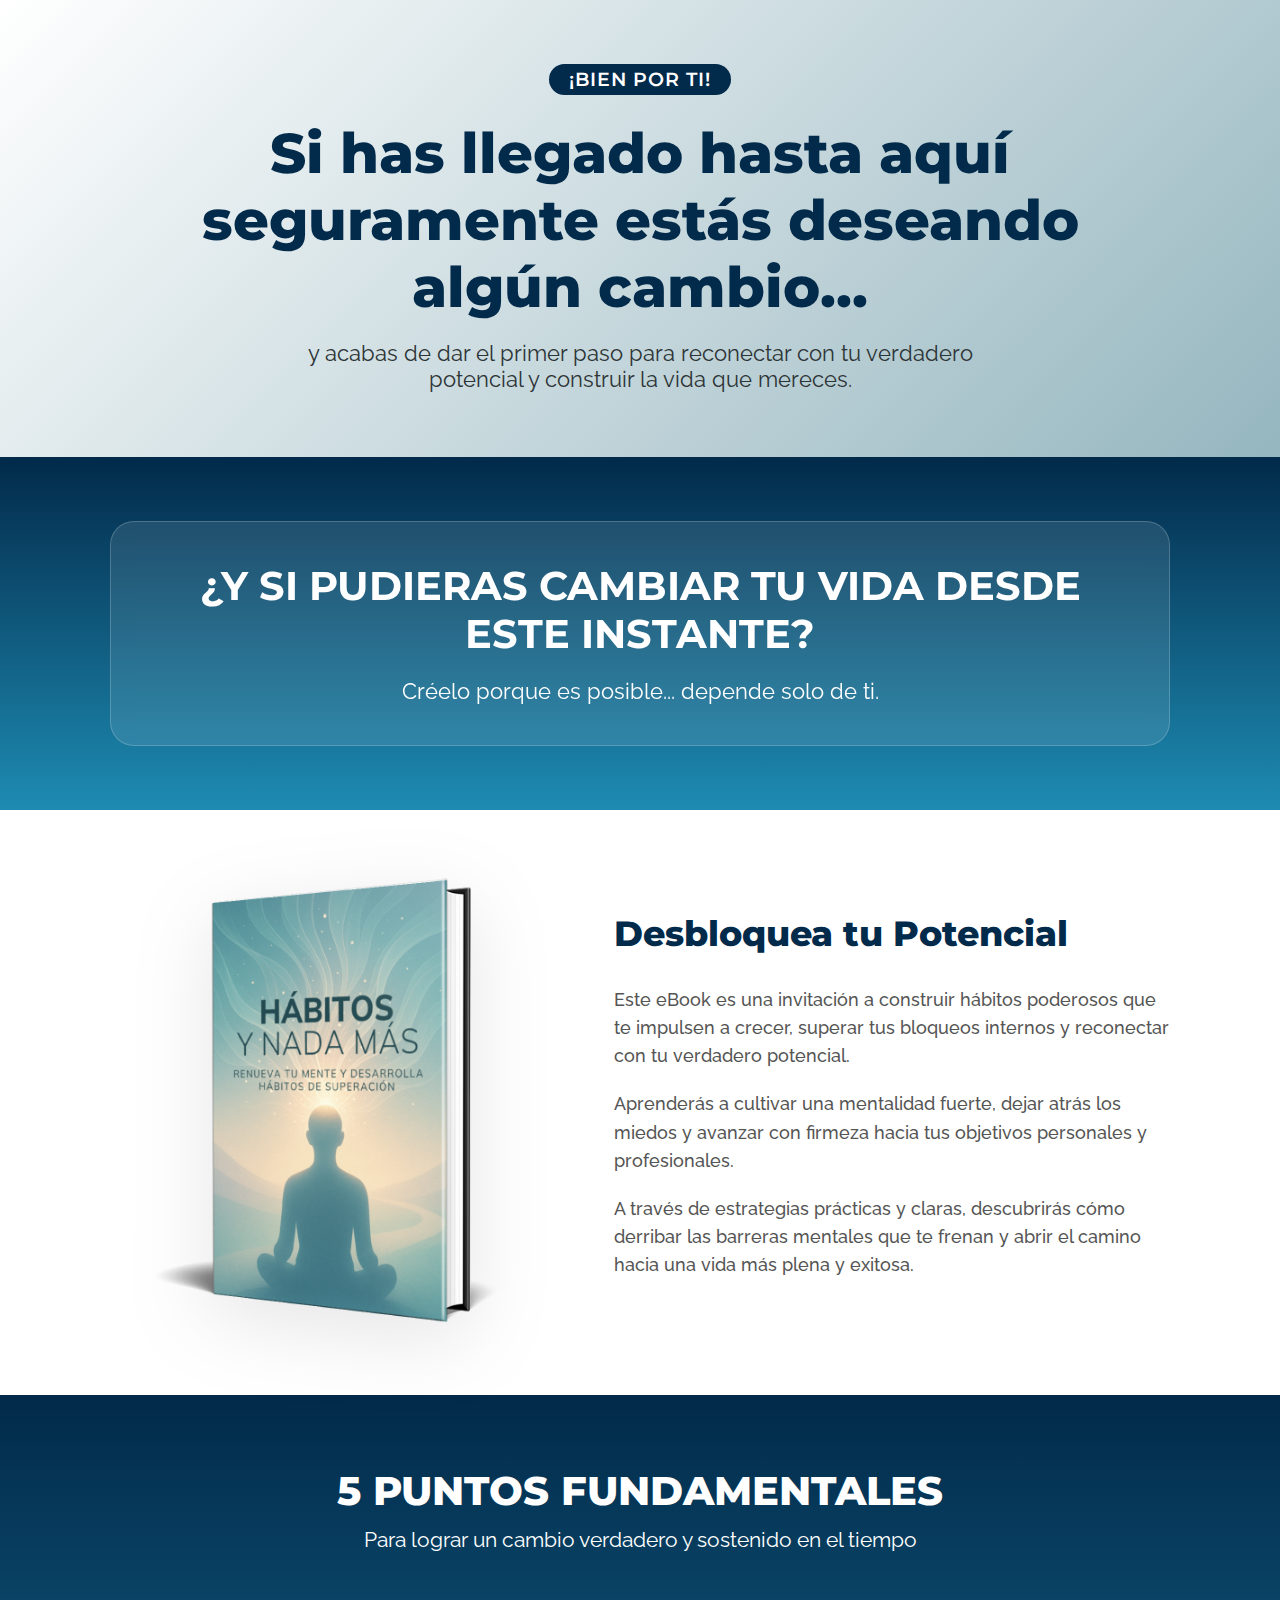
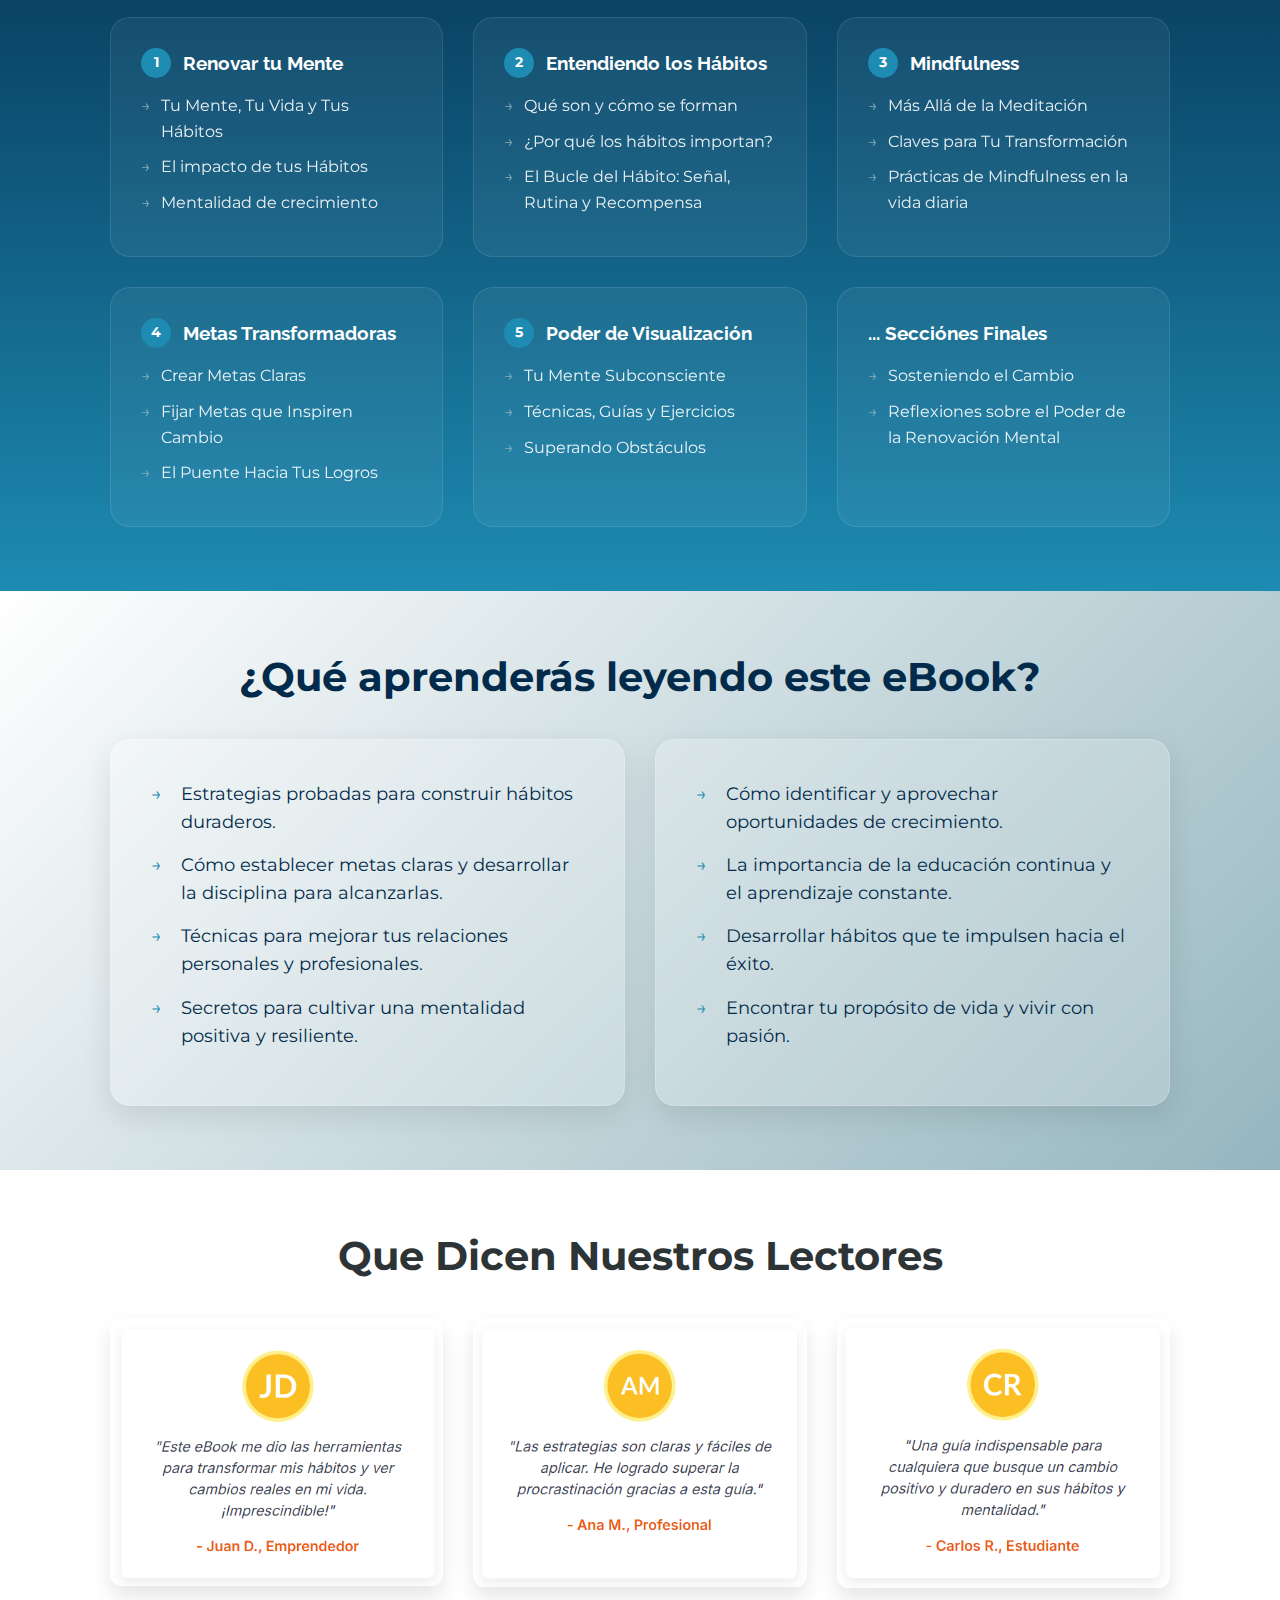
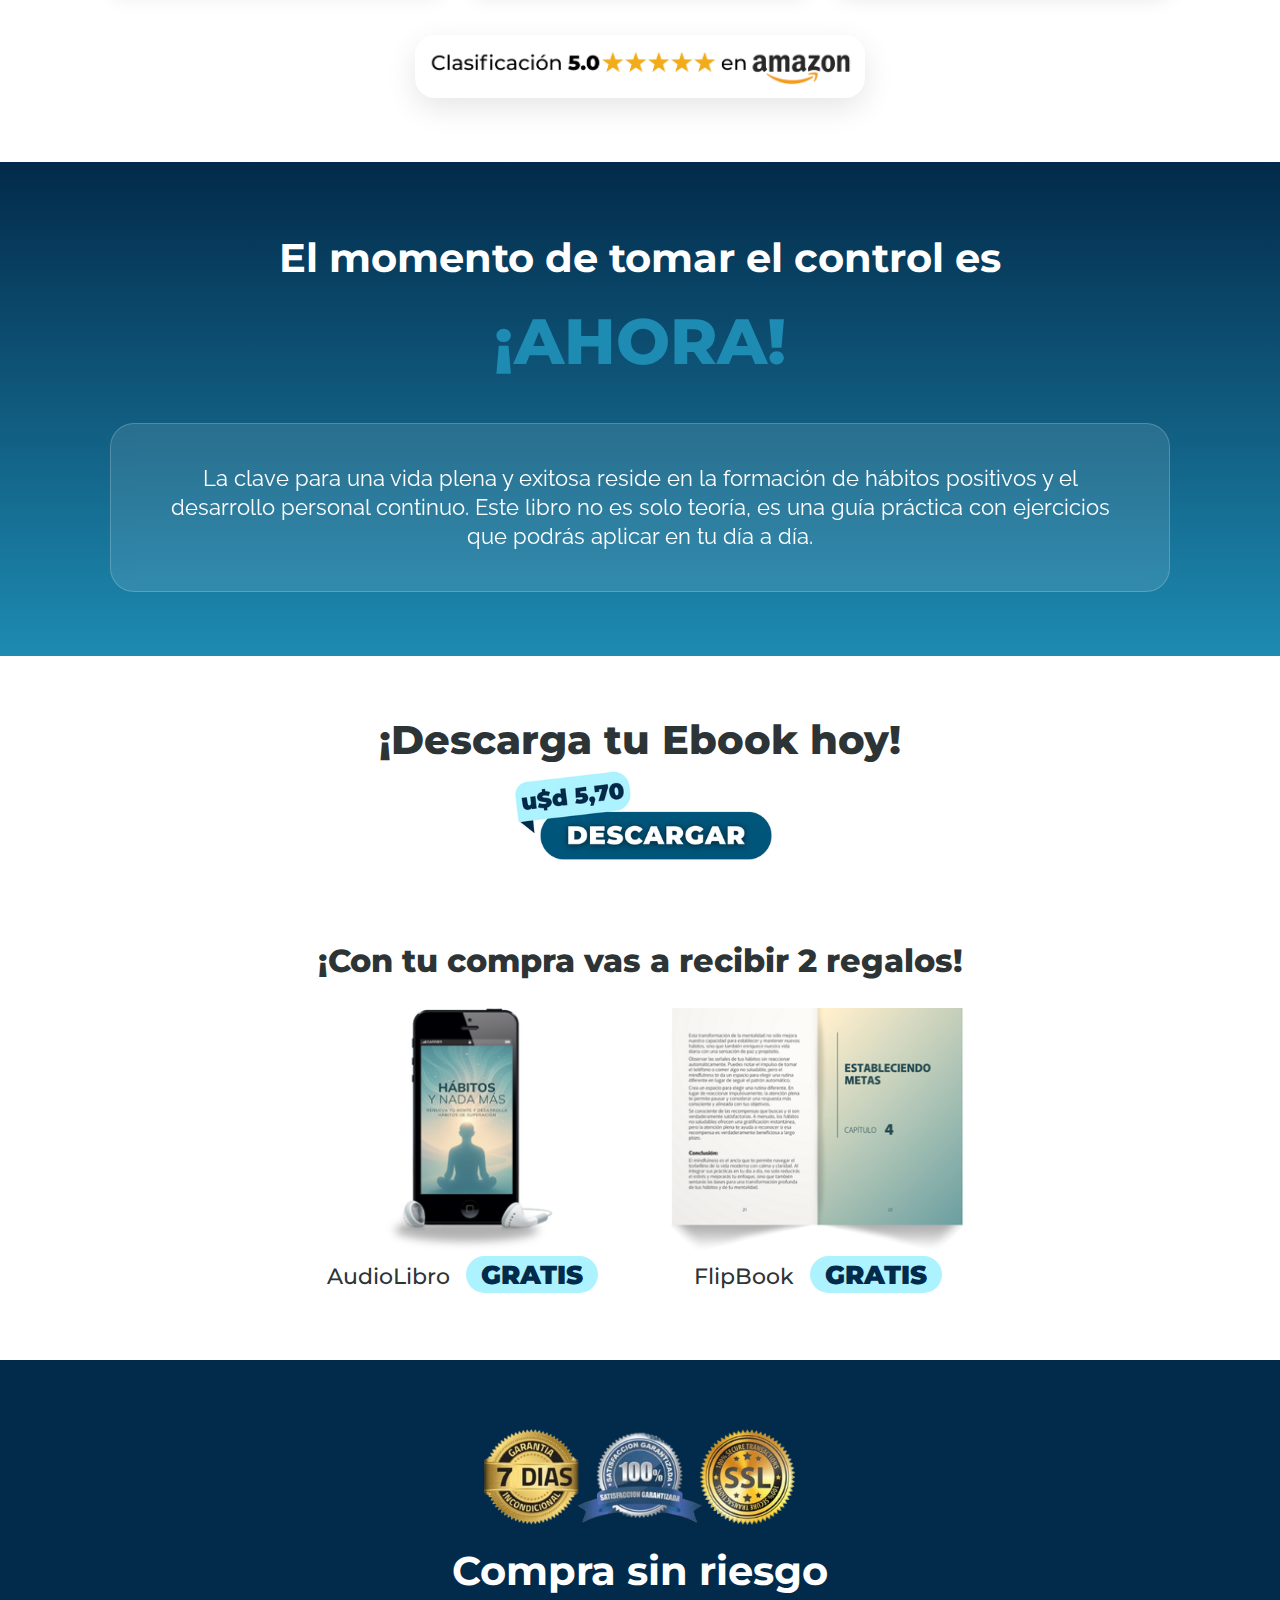
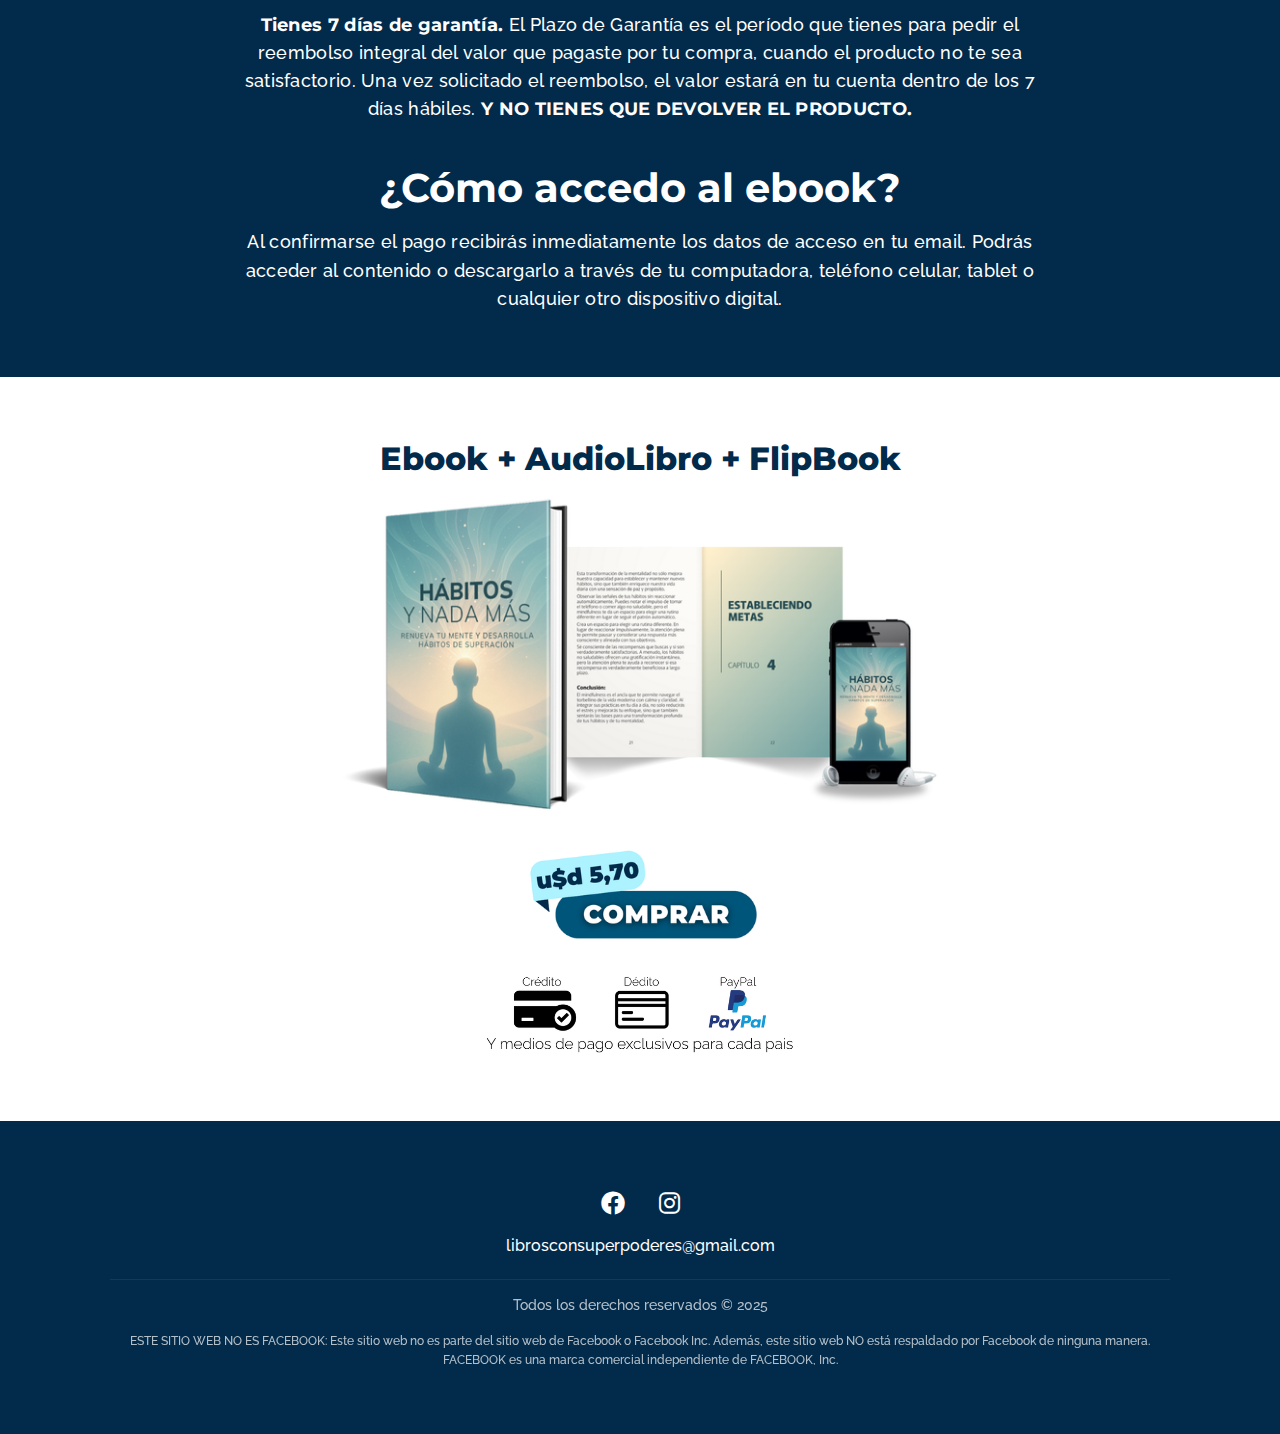
<file: index.html>
<!DOCTYPE html>
<html lang="es">
<head>
<meta charset="UTF-8">
<script>
(function () {
  // 1. Funciones de utilidad internas
  function hab_uuidv4() {
    return 'xxxxxxxx-xxxx-4xxx-yxxx-xxxxxxxxxxxx'.replace(/[xy]/g, function(c) {
      var r = Math.random() * 16 | 0;
      var v = c === 'x' ? r : (r & 0x3 | 0x8);
      return v.toString(16);
    });
  }

  function hab_getCookie(name) {
    var match = document.cookie.match(new RegExp('(^| )' + name + '=([^;]+)'));
    return match ? match[2] : null;
  }

  try {
    // 2. Gestión de la Identidad (external_id)
    var externalId = hab_getCookie('hab_external_id');
    var baseDomain = window.location.hostname.replace(/^www\./, '');

    if (!externalId) {
      externalId = hab_uuidv4();
      document.cookie = 
        'hab_external_id=' + externalId + 
        '; expires=' + new Date(Date.now() + 31536000000).toUTCString() + 
        '; path=/' + 
        '; domain=.' + baseDomain + 
        '; SameSite=Lax';
      console.log('hab_external_id creada: ' + externalId);
    } else {
      console.log('hab_external_id recuperada: ' + externalId);
    }

    // 3. Carga del SDK de Facebook (Siempre se ejecuta)
    !function(f,b,e,v,n,t,s){
      if(f.fbq) return;
      n=f.fbq=function(){
        n.callMethod ? n.callMethod.apply(n,arguments) : n.queue.push(arguments)
      };
      if(!f._fbq) f._fbq=n;
      n.push=n; n.loaded=!0; n.version='2.0';
      n.queue=[];
      t=b.createElement(e); t.async=!0; t.src=v;
      s=b.getElementsByTagName(e)[0];
      s.parentNode.insertBefore(t,s);
    }(window, document, 'script', 'https://connect.facebook.net/en_US/fbevents.js');

    // 4. Inicialización del Píxel
    fbq('set', 'autoConfig', 'false', '1335425548022858');
    fbq('init', '1335425548022858', {
      'external_id': hab_getCookie('hab_external_id')
    });

  } catch (e) {
    console.warn('Error en la inicialización del Píxel/Identity', e);
  }
})();
</script>

<script>
    (function (w, d, s, l, i) {
        w[l] = w[l] || [];
        w[l].push({
            'gtm.start': new Date().getTime(),
            event: 'gtm.js'
        });
        var f = d.getElementsByTagName(s)[0],
            j = d.createElement(s),
            dl = l !== 'dataLayer' ? '&l=' + l : '';
        j.async = true;
        j.src = 'https://www.googletagmanager.com/gtm.js?id=' + i + dl;
        f.parentNode.insertBefore(j, f);
    })(window, document, 'script', 'dataLayer', 'GTM-PV66KGQL');
</script>

    <meta name="viewport" content="width=device-width, initial-scale=1.0">
    <title>Hábitos y Nada Más | Transforma tu Vida</title>
    <meta name="description" content="Descubre el poder de los hábitos y transforma tu vida con nuestro eBook exclusivo.">
    <link rel="preconnect" href="https://fonts.googleapis.com">
    <link rel="preconnect" href="https://fonts.gstatic.com" crossorigin>
    <link href="https://fonts.googleapis.com/css2?family=Raleway:wght@400;500;600;700;800&amp;family=Montserrat:wght@500;600;700;800&amp;display=swap" rel="stylesheet">
    <link rel="stylesheet" href="css/style.css">
    <link rel="stylesheet" href="https://cdnjs.cloudflare.com/ajax/libs/font-awesome/6.0.0/css/all.min.css">
</head>
<body>
    <!-- Hero Section -->
    <header>
        <div class="container">
            <span class="hero-tag">¡Bien por ti!</span>
            <h1 class="hero-title">Si has llegado hasta aquí seguramente estás deseando algún cambio...</h1>
            <h4 class="hero-subtitle">y acabas de dar el primer paso para reconectar con tu verdadero potencial y construir la vida que mereces.</h4>
        </div>
    </header>

    <!-- Question Section -->
    <section class="section-question">
        <div class="container">
            <div class="glass-card">
                <h2>¿Y SI PUDIERAS CAMBIAR TU VIDA DESDE ESTE INSTANTE?</h2>
                <h4>Créelo porque es posible... depende solo de ti.</h4>
            </div>
        </div>
    </section>

    <!-- Feature Section -->
    <section class="section-features">
        <div class="container">
            <div class="feature-grid">
                <div class="feature-image">
                    <img src="img/mockup.png" alt="Hábitos y Nada Más eBook">
                </div>
                <div class="feature-content">
                    <h1>Desbloquea tu Potencial</h1>
                    <p>Este eBook es una invitación a construir hábitos poderosos que te impulsen a crecer, superar tus bloqueos internos y reconectar con tu verdadero potencial.</p>
                    <p>Aprenderás a cultivar una mentalidad fuerte, dejar atrás los miedos y avanzar con firmeza hacia tus objetivos personales y profesionales.</p>
                    <p>A través de estrategias prácticas y claras, descubrirás cómo derribar las barreras mentales que te frenan y abrir el camino hacia una vida más plena y exitosa.</p>
                </div>
            </div>
        </div>
    </section>

    <!-- Points Section -->
    <section class="section-points">
        <div class="container">
            <div class="points-header">
                <h1>5 PUNTOS FUNDAMENTALES</h1>
                <h4>Para lograr un cambio verdadero y sostenido en el tiempo</h4>
            </div>
            <div class="points-grid">
                <div class="point-card">
                    <h3><span>1</span> Renovar tu Mente</h3>
                    <ul>
                        <li>Tu Mente, Tu Vida y Tus Hábitos</li>
                        <li>El impacto de tus Hábitos</li>
                        <li>Mentalidad de crecimiento</li>
                    </ul>
                </div>
                <div class="point-card">
                    <h3><span>2</span> Entendiendo los Hábitos</h3>
                    <ul>
                        <li>Qué son y cómo se forman</li>
                        <li>¿Por qué los hábitos importan?</li>
                        <li>El Bucle del Hábito: Señal, Rutina y Recompensa</li>
                    </ul>
                </div>
                <div class="point-card">
                    <h3><span>3</span> Mindfulness</h3>
                    <ul>
                        <li>Más Allá de la Meditación</li>
                        <li>Claves para Tu Transformación</li>
                        <li>Prácticas de Mindfulness en la vida diaria</li>
                    </ul>
                </div>
                <div class="point-card">
                    <h3><span>4</span> Metas Transformadoras</h3>
                    <ul>
                        <li>Crear Metas Claras</li>
                        <li>Fijar Metas que Inspiren Cambio</li>
                        <li>El Puente Hacia Tus Logros</li>
                    </ul>
                </div>
                <div class="point-card">
                    <h3><span>5</span> Poder de Visualización</h3>
                    <ul>
                        <li>Tu Mente Subconsciente</li>
                        <li>Técnicas, Guías y Ejercicios</li>
                        <li>Superando Obstáculos</li>
                    </ul>
                </div>
                <div class="point-card" id="card_finales">
                    <h3>... Secciónes Finales</h3>
                    <ul>
                        <li>Sosteniendo el Cambio</li>
                        <li>Reflexiones sobre el Poder de la Renovación Mental</li>
                    </ul>
                </div>
            </div>
        </div>
    </section>

    <!-- Learning Section -->
    <section class="section-learning">
        <div class="container">
	        <div class="learning-header">
                <h2>¿Qué aprenderás leyendo este eBook?</h2>
            </div>
            <div class="learning-grid">
                <div class="learning-box">
                    <ul>
                        <li>Estrategias probadas para construir hábitos duraderos.</li>
                        <li>Cómo establecer metas claras y desarrollar la disciplina para alcanzarlas.</li>
                        <li>Técnicas para mejorar tus relaciones personales y profesionales.</li>
                        <li>Secretos para cultivar una mentalidad positiva y resiliente.</li>
                    </ul>
                </div>
                <div class="learning-box">
                    <ul>
                        <li>Cómo identificar y aprovechar oportunidades de crecimiento.</li>
                        <li>La importancia de la educación continua y el aprendizaje constante.</li>
                        <li>Desarrollar hábitos que te impulsen hacia el éxito.</li>
                        <li>Encontrar tu propósito de vida y vivir con pasión.</li>
                    </ul>
                </div>
            </div>
        </div>
    </section>

    <!-- Testimonials -->
    <section class="section-testimonials">
        <div class="container">
            <div class="testimonials-header">
                <h2>Que Dicen Nuestros Lectores</h2>
            </div>
            <div class="testimonial-grid">
                <div class="testimonial-card"><img src="img/test1.png" alt="Testimonio 1"></div>
                <div class="testimonial-card"><img src="img/test2.png" alt="Testimonio 2"></div>
                <div class="testimonial-card"><img src="img/test3.png" alt="Testimonio 3"></div>
            </div>
 	    <div class="testimonial-footer-image">
                <img src="img/amazon.png" alt="Calificación Amazon">
            </div>
        </div>
    </section>

    <!-- CTA Section -->
    <section class="section-cta">
        <div class="container">
            <h2 class="cta-tag">El momento de tomar el control es</h2>
            <h1 class="cta-main">¡AHORA!</h1>
            <div class="glass-card" style="text-align: center;">
                <h4 style="line-height: 1.3;">La clave para una vida plena y exitosa reside en la formación de hábitos positivos y el desarrollo personal continuo. Este libro no es solo teoría, es una guía práctica con ejercicios que podrás aplicar en tu día a día.</h4>
            </div>
        </div>
    </section>

<!-- Pay Section -->
    <section class="section-pay">
        <div class="container" style="padding-bottom: 4rem;">
            <div class="pay-header">
                <h1>¡Descarga tu Ebook hoy!</h1>
            </div>
            <a href="https://pay.hotmart.com/Q101083895D?checkoutMode=10" target="_blank" class="cta-button">
                <img id="download_ebook" src="img/dwn-btn.png" alt="Comprar Ahora">
            </a>
        </div>
    </section>

    <!-- Bonuses -->
    <section class="section-bonuses">
        <div class="container" style="padding-top: 0;">
            <div class="bonus-header">
                <h1>¡Con tu compra vas a recibir 2 regalos!</h1>
            </div>  
            <div class="bonus-grid">
                <div class="bonus-item">
                    <div class="bonus-img-wrapper">
                        <img src="img/audiobook.png" alt="AudioLibro">
                    </div>
                    <p class="bono-texto">
                        AudioLibro <span class="gratis">GRATIS</span>
                    </p>
                </div>
                <div class="bonus-item">
                    <div class="bonus-img-wrapper">
                        <img src="img/flipbook.png" alt="FlipBook">
                    </div>
                    <p class="bono-texto">
                        FlipBook <span class="gratis">GRATIS</span>
                    </p>
                </div>
            </div>
        </div>
    </section>

    <!-- Guarantee Section -->
    <section class="section-guarantee">
        <div class="container">
            <div class="guarantee-content">
                <img src="img/guarantee.png" alt="Garantía de Satisfacción">
		        <h2>Compra sin riesgo</h2>
                <div>
                   <p><strong>Tienes 7 días de garantía.</strong> El Plazo de Garantía es el período que tienes para pedir el reembolso integral del valor que pagaste por tu compra, cuando el producto no te sea satisfactorio. Una vez solicitado el reembolso, el valor estará en tu cuenta dentro de los 7 días hábiles.<strong> Y NO TIENES QUE DEVOLVER EL PRODUCTO.</strong></p>
                </div>
                <h2 style="margin-top: 25px;">¿Cómo accedo al ebook?</h2>
                <div>
                   <p>Al confirmarse el pago recibirás inmediatamente los datos de acceso en tu email. Podrás acceder al contenido o descargarlo a través de tu computadora, teléfono celular, tablet o cualquier otro dispositivo digital.</p>
                </div>
            </div>
        </div>
    </section>

    <!-- Pricing Footer -->
    <section style="background: white; text-align: center;">
        <div class="container">
            <h1 style="font-size: 2rem; line-height: 1.1; color: var(--primary-color); margin-bottom: 20px;">Ebook + AudioLibro + FlipBook</h1>
            <img src="img/combo.png" alt="Combo Hábitos y Nada Más" style="max-width: 600px; width: 100%; margin-bottom: 30px;">
	    <br>
            <a href="https://pay.hotmart.com/Q101083895D?checkoutMode=10" target="_blank" class="cta-button">
                <img src="img/buy-btn.png" alt="Comprar Ahora">
            </a>
	    <div class="guarantee-content">
              <img src="img/medios.png" alt="Pay 1" style="margin-top: 15px;">
	    </div>
        </div>
    </section>

    <!-- Footer -->
    <footer>
        <div class="container">
            <div class="social-links">
                <a href="https://www.facebook.com/profile.php?id=61572228031882" target="_blank"><i class="fab fa-facebook"></i></a>
                <a href="https://www.instagram.com/librosconsuperpoderes/" target="_blank"><i class="fab fa-instagram"></i></a>
            </div>
            <p>librosconsuperpoderes@gmail.com</p>
            <div class="footer-copy">
                <p style="margin: 15px;">Todos los derechos reservados &copy; 2025</p>
                <p style="margin-top: 15px; font-size: 0.75rem;">ESTE SITIO WEB NO ES FACEBOOK: Este sitio web no es parte del sitio web de Facebook o Facebook Inc. Además, este sitio web NO está respaldado por Facebook de ninguna manera. FACEBOOK es una marca comercial independiente de FACEBOOK, Inc.</p>
            </div>
        </div>
    </footer>
</body>
</html>
</file>
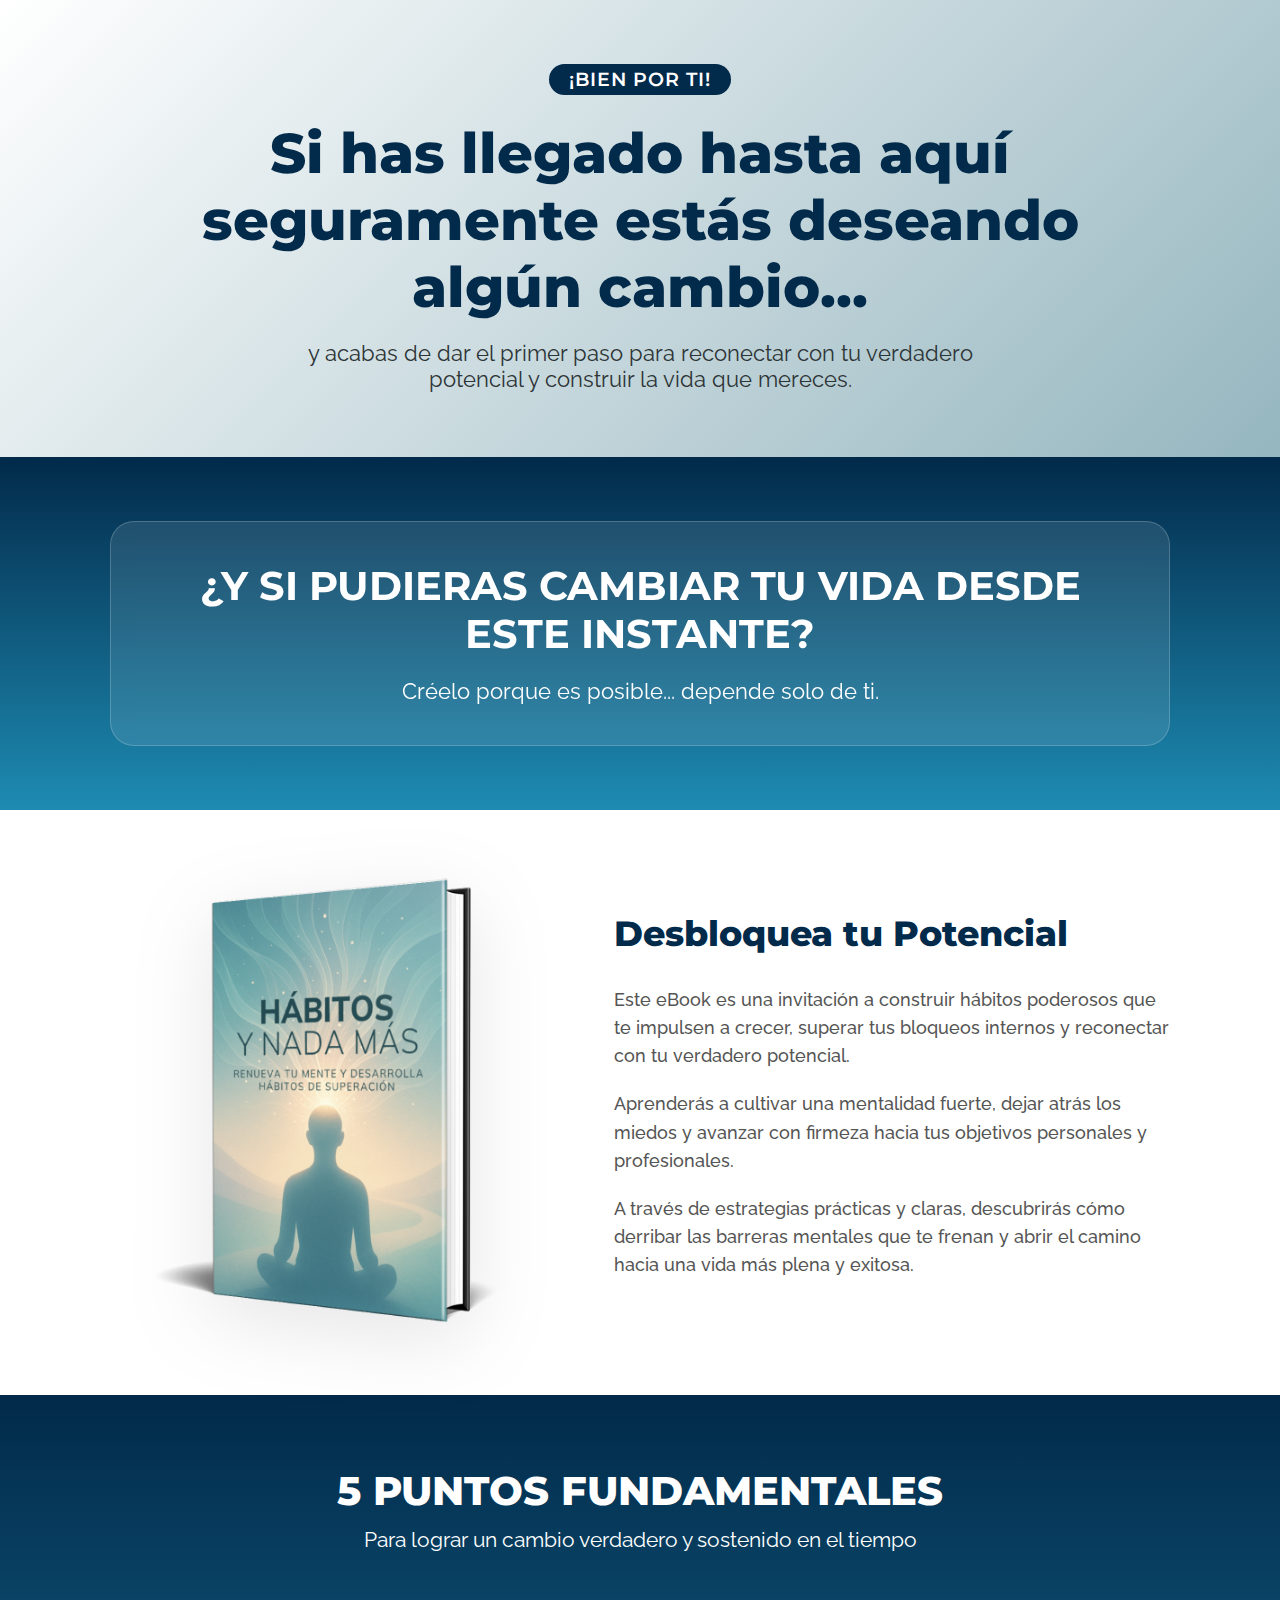
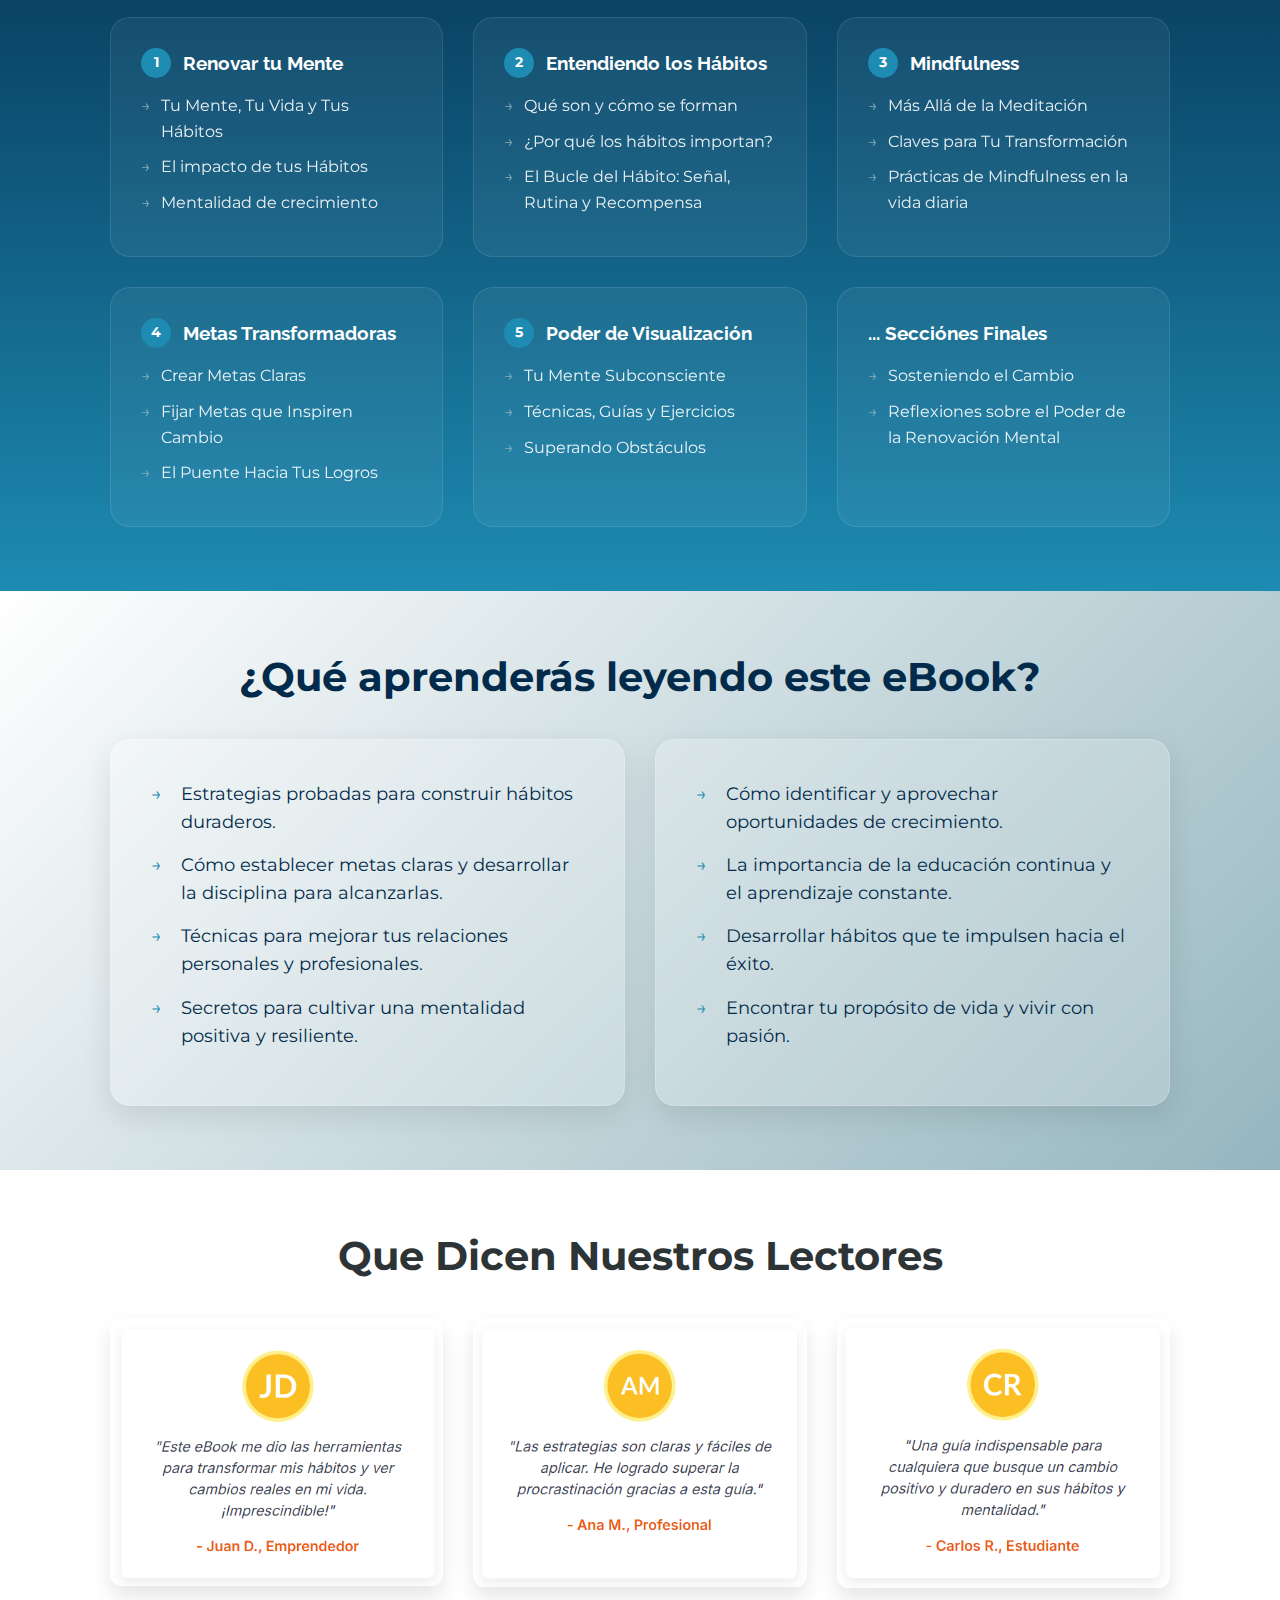
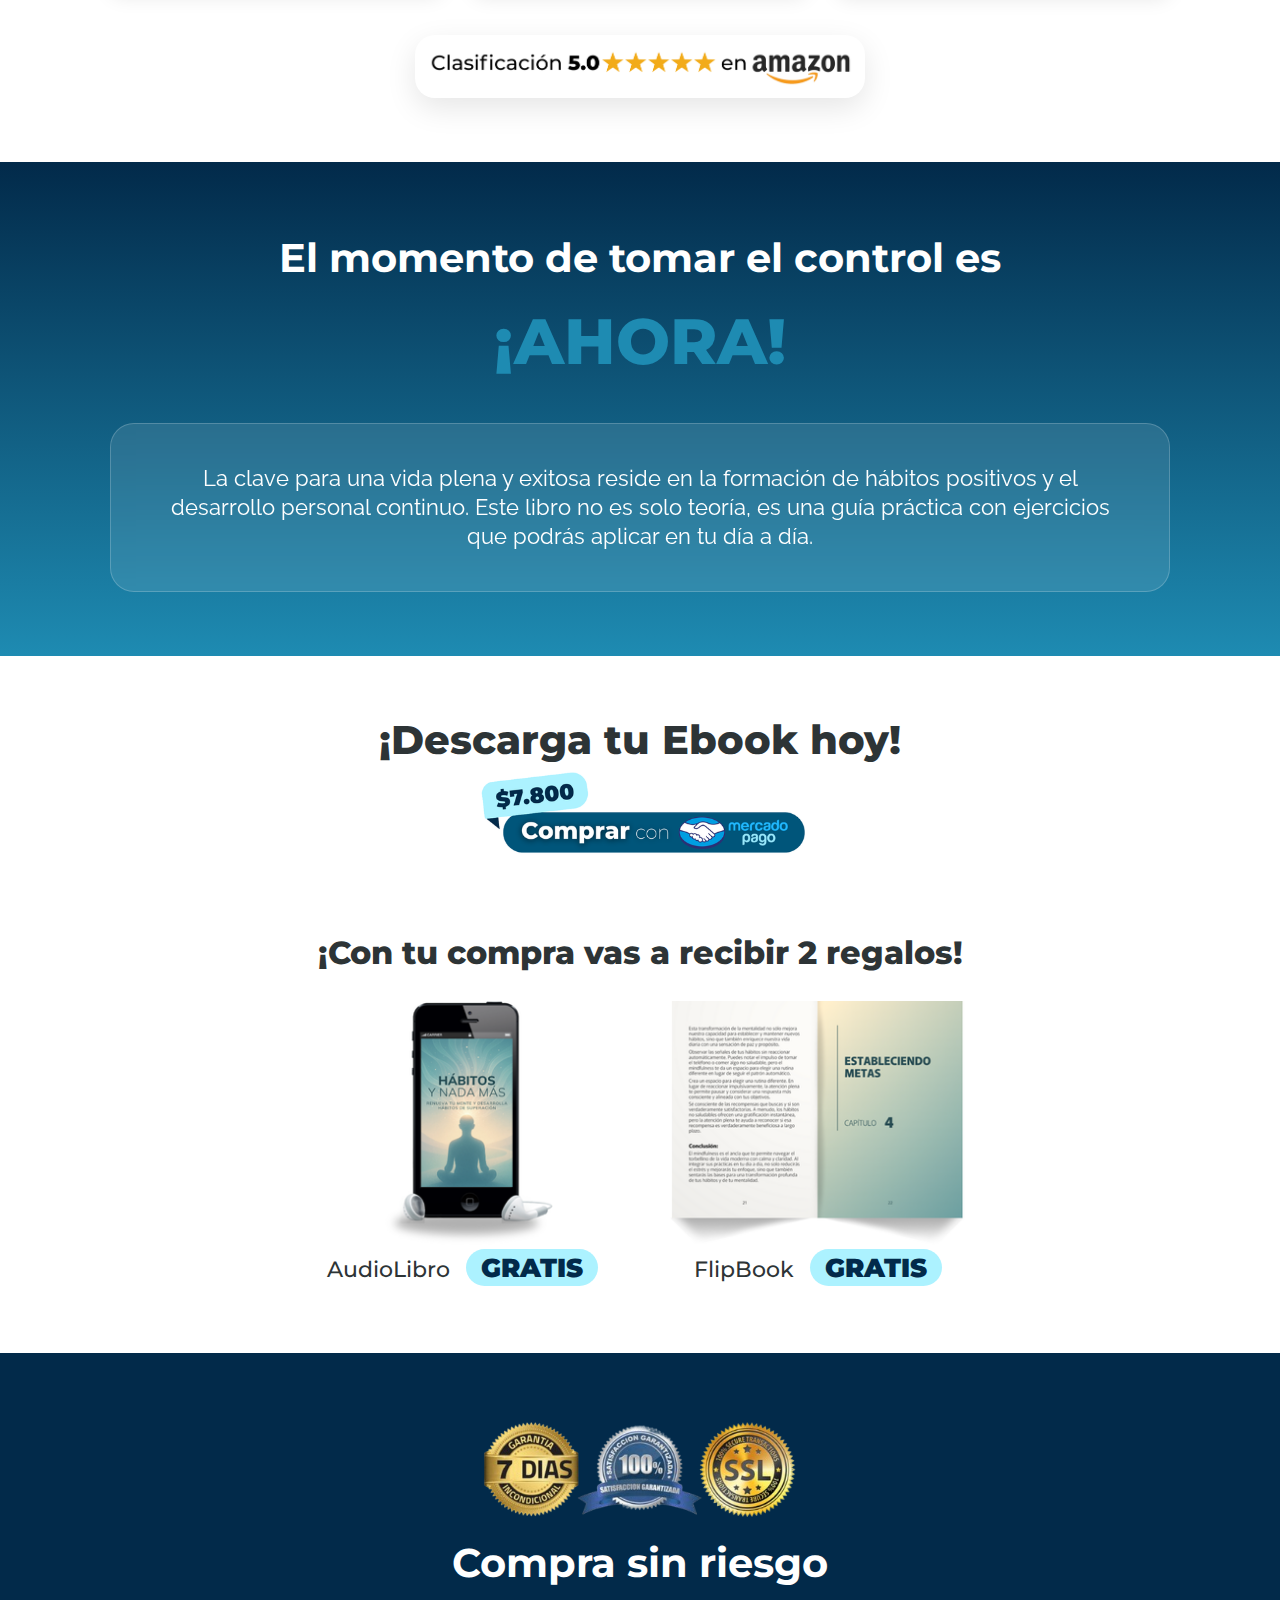
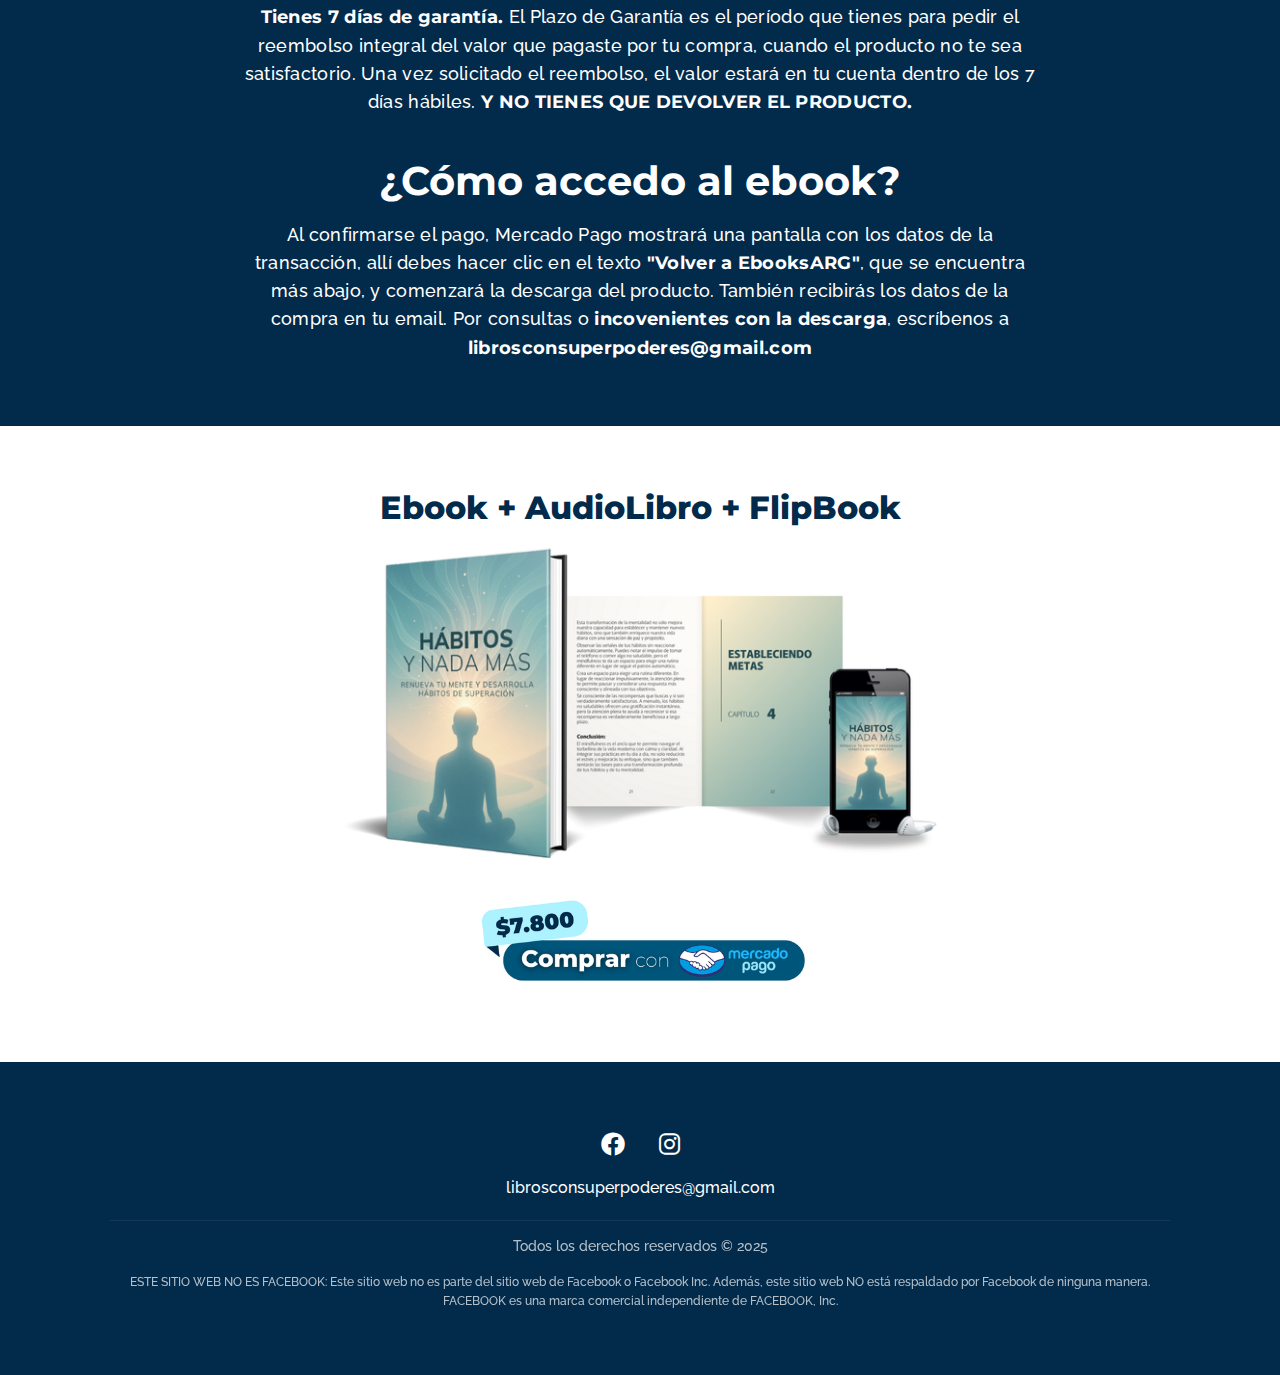
<file: arg/index.html>
<!DOCTYPE html>
<html lang="es">
<head>
<meta charset="UTF-8">
<script>
(function () {
  // 1. Funciones de utilidad internas
  function hab_uuidv4() {
    return 'xxxxxxxx-xxxx-4xxx-yxxx-xxxxxxxxxxxx'.replace(/[xy]/g, function(c) {
      var r = Math.random() * 16 | 0;
      var v = c === 'x' ? r : (r & 0x3 | 0x8);
      return v.toString(16);
    });
  }

  function hab_getCookie(name) {
    var match = document.cookie.match(new RegExp('(^| )' + name + '=([^;]+)'));
    return match ? match[2] : null;
  }

  try {
    // 2. Gestión de la Identidad (external_id)
    var externalId = hab_getCookie('hab_external_id');
    var baseDomain = window.location.hostname.replace(/^www\./, '');

    if (!externalId) {
      externalId = hab_uuidv4();
      document.cookie = 
        'hab_external_id=' + externalId + 
        '; expires=' + new Date(Date.now() + 31536000000).toUTCString() + 
        '; path=/' + 
        '; domain=.' + baseDomain + 
        '; SameSite=Lax';
      console.log('hab_external_id creada: ' + externalId);
    } else {
      console.log('hab_external_id recuperada: ' + externalId);
    }

    // 3. Carga del SDK de Facebook (Siempre se ejecuta)
    !function(f,b,e,v,n,t,s){
      if(f.fbq) return;
      n=f.fbq=function(){
        n.callMethod ? n.callMethod.apply(n,arguments) : n.queue.push(arguments)
      };
      if(!f._fbq) f._fbq=n;
      n.push=n; n.loaded=!0; n.version='2.0';
      n.queue=[];
      t=b.createElement(e); t.async=!0; t.src=v;
      s=b.getElementsByTagName(e)[0];
      s.parentNode.insertBefore(t,s);
    }(window, document, 'script', 'https://connect.facebook.net/en_US/fbevents.js');

    // 4. Inicialización del Píxel
    fbq('set', 'autoConfig', 'false', '1335425548022858');
    fbq('init', '1335425548022858', {
      'external_id': hab_getCookie('hab_external_id')
    });

  } catch (e) {
    console.warn('Error en la inicialización del Píxel/Identity', e);
  }
})();
</script>

<script>
    (function (w, d, s, l, i) {
        w[l] = w[l] || [];
        w[l].push({
            'gtm.start': new Date().getTime(),
            event: 'gtm.js'
        });
        var f = d.getElementsByTagName(s)[0],
            j = d.createElement(s),
            dl = l !== 'dataLayer' ? '&l=' + l : '';
        j.async = true;
        j.src = 'https://www.googletagmanager.com/gtm.js?id=' + i + dl;
        f.parentNode.insertBefore(j, f);
    })(window, document, 'script', 'dataLayer', 'GTM-PV66KGQL');
</script>

    <meta name="viewport" content="width=device-width, initial-scale=1.0">
    <title>Hábitos y Nada Más | Transforma tu Vida</title>
    <meta name="description" content="Descubre el poder de los hábitos y transforma tu vida con nuestro eBook exclusivo.">
    <link rel="preconnect" href="https://fonts.googleapis.com">
    <link rel="preconnect" href="https://fonts.gstatic.com" crossorigin>
    <link href="https://fonts.googleapis.com/css2?family=Raleway:wght@400;500;600;700;800&amp;family=Montserrat:wght@500;600;700;800&amp;display=swap" rel="stylesheet">
    <link rel="stylesheet" href="./css/style-arg.css">
    <link rel="stylesheet" href="https://cdnjs.cloudflare.com/ajax/libs/font-awesome/6.0.0/css/all.min.css">
</head>
<body>
    <!-- Hero Section -->
    <header>
        <div class="container">
            <span class="hero-tag">¡Bien por ti!</span>
            <h1 class="hero-title">Si has llegado hasta aquí seguramente estás deseando algún cambio...</h1>
            <h4 class="hero-subtitle">y acabas de dar el primer paso para reconectar con tu verdadero potencial y construir la vida que mereces.</h4>
        </div>
    </header>

    <!-- Question Section -->
    <section class="section-question">
        <div class="container">
            <div class="glass-card">
                <h2>¿Y SI PUDIERAS CAMBIAR TU VIDA DESDE ESTE INSTANTE?</h2>
                <h4>Créelo porque es posible... depende solo de ti.</h4>
            </div>
        </div>
    </section>

    <!-- Feature Section -->
    <section class="section-features">
        <div class="container">
            <div class="feature-grid">
                <div class="feature-image">
                    <img src="./img/mockup.png" alt="Hábitos y Nada Más eBook">
                </div>
                <div class="feature-content">
                    <h1>Desbloquea tu Potencial</h1>
                    <p>Este eBook es una invitación a construir hábitos poderosos que te impulsen a crecer, superar tus bloqueos internos y reconectar con tu verdadero potencial.</p>
                    <p>Aprenderás a cultivar una mentalidad fuerte, dejar atrás los miedos y avanzar con firmeza hacia tus objetivos personales y profesionales.</p>
                    <p>A través de estrategias prácticas y claras, descubrirás cómo derribar las barreras mentales que te frenan y abrir el camino hacia una vida más plena y exitosa.</p>
                </div>
            </div>
        </div>
    </section>

    <!-- Points Section -->
    <section class="section-points">
        <div class="container">
            <div class="points-header">
                <h1>5 PUNTOS FUNDAMENTALES</h1>
                <h4>Para lograr un cambio verdadero y sostenido en el tiempo</h4>
            </div>
            <div class="points-grid">
                <div class="point-card">
                    <h3><span>1</span> Renovar tu Mente</h3>
                    <ul>
                        <li>Tu Mente, Tu Vida y Tus Hábitos</li>
                        <li>El impacto de tus Hábitos</li>
                        <li>Mentalidad de crecimiento</li>
                    </ul>
                </div>
                <div class="point-card">
                    <h3><span>2</span> Entendiendo los Hábitos</h3>
                    <ul>
                        <li>Qué son y cómo se forman</li>
                        <li>¿Por qué los hábitos importan?</li>
                        <li>El Bucle del Hábito: Señal, Rutina y Recompensa</li>
                    </ul>
                </div>
                <div class="point-card">
                    <h3><span>3</span> Mindfulness</h3>
                    <ul>
                        <li>Más Allá de la Meditación</li>
                        <li>Claves para Tu Transformación</li>
                        <li>Prácticas de Mindfulness en la vida diaria</li>
                    </ul>
                </div>
                <div class="point-card">
                    <h3><span>4</span> Metas Transformadoras</h3>
                    <ul>
                        <li>Crear Metas Claras</li>
                        <li>Fijar Metas que Inspiren Cambio</li>
                        <li>El Puente Hacia Tus Logros</li>
                    </ul>
                </div>
                <div class="point-card">
                    <h3><span>5</span> Poder de Visualización</h3>
                    <ul>
                        <li>Tu Mente Subconsciente</li>
                        <li>Técnicas, Guías y Ejercicios</li>
                        <li>Superando Obstáculos</li>
                    </ul>
                </div>
                <div class="point-card" id="card_finales">
                    <h3>... Secciónes Finales</h3>
                    <ul>
                        <li>Sosteniendo el Cambio</li>
                        <li>Reflexiones sobre el Poder de la Renovación Mental</li>
                    </ul>
                </div>
            </div>
        </div>
    </section>

    <!-- Learning Section -->
    <section class="section-learning">
        <div class="container">
	        <div class="learning-header">
                	<h2>¿Qué aprenderás leyendo este eBook?</h2>
            	</div>
            <div class="learning-grid">
                <div class="learning-box">
                    <ul>
                        <li>Estrategias probadas para construir hábitos duraderos.</li>
                        <li>Cómo establecer metas claras y desarrollar la disciplina para alcanzarlas.</li>
                        <li>Técnicas para mejorar tus relaciones personales y profesionales.</li>
                        <li>Secretos para cultivar una mentalidad positiva y resiliente.</li>
                    </ul>
                </div>
                <div class="learning-box">
                    <ul>
                        <li>Cómo identificar y aprovechar oportunidades de crecimiento.</li>
                        <li>La importancia de la educación continua y el aprendizaje constante.</li>
                        <li>Desarrollar hábitos que te impulsen hacia el éxito.</li>
                        <li>Encontrar tu propósito de vida y vivir con pasión.</li>
                    </ul>
                </div>
            </div>
        </div>
    </section>

    <!-- Testimonials -->
    <section class="section-testimonials">
        <div class="container">
            <div class="testimonials-header">
                <h2>Que Dicen Nuestros Lectores</h2>
            </div>
            <div class="testimonial-grid">
                <div class="testimonial-card"><img src="./img/test1.png" alt="Testimonio 1"></div>
                <div class="testimonial-card"><img src="./img/test2.png" alt="Testimonio 2"></div>
                <div class="testimonial-card"><img src="./img/test3.png" alt="Testimonio 3"></div>
            </div>
 	    <div class="testimonial-footer-image">
                <img src="./img/amazon.png" alt="Calificación Amazon">
            </div>
        </div>
    </section>

    <!-- CTA Section -->
    <section class="section-cta">
        <div class="container">
            <h2 class="cta-tag">El momento de tomar el control es</h2>
            <h1 class="cta-main">¡AHORA!</h1>
            <div class="glass-card" style="text-align: center;">
                <h4 style="line-height: 1.3;">La clave para una vida plena y exitosa reside en la formación de hábitos positivos y el desarrollo personal continuo. Este libro no es solo teoría, es una guía práctica con ejercicios que podrás aplicar en tu día a día.</h4>
            </div>
        </div>
    </section>

<!-- Pay Section -->
    <section class="section-pay">
        <div class="container" style="padding-bottom: 4rem;">
            <div class="pay-header">
                <h1>¡Descarga tu Ebook hoy!</h1>
            </div>
	        <a href="https://mpago.li/2WoMDdJ" target="_blank" class="pay-button">
                <img id="download_ebook" src="./img/pay-mpago-.png" alt="Descargar Mpago">
            </a>
        </div>
    </section>

    <!-- Bonuses -->
    <section class="section-bonuses">
        <div class="container" style="padding-top: 0;">
            <div class="bonus-header">
                <h1>¡Con tu compra vas a recibir 2 regalos!</h1>
            </div>  
            <div class="bonus-grid">
                <div class="bonus-item">
                    <div class="bonus-img-wrapper">
                        <img src="./img/audiobook.png" alt="AudioLibro">
                    </div>
                    <p class="bono-texto">
                        AudioLibro <span class="gratis">GRATIS</span>
                    </p>
                </div>
                <div class="bonus-item">
                    <div class="bonus-img-wrapper">
                        <img src="./img/flipbook.png" alt="FlipBook">
                    </div>
                    <p class="bono-texto">
                        FlipBook <span class="gratis">GRATIS</span>
                    </p>
                </div>
            </div>
        </div>
    </section>

    <!-- Guarantee Section -->
    <section class="section-guarantee">
        <div class="container">
            <div class="guarantee-content">
                <img src="./img/guarantee.png" alt="Garantía de Satisfacción">
		        <h2>Compra sin riesgo</h2>
                <div>
                   <p><strong>Tienes 7 días de garantía.</strong> El Plazo de Garantía es el período que tienes para pedir el reembolso integral del valor que pagaste por tu compra, cuando el producto no te sea satisfactorio. Una vez solicitado el reembolso, el valor estará en tu cuenta dentro de los 7 días hábiles.<strong> Y NO TIENES QUE DEVOLVER EL PRODUCTO.</strong></p>
                </div>
                <h2 style="margin-top: 25px;">¿Cómo accedo al ebook?</h2>
                <div>
                   <p>Al confirmarse el pago, Mercado Pago mostrará una pantalla con los datos de la transacción, allí debes hacer clic en el texto <strong>"Volver a EbooksARG"</strong>, que se encuentra más abajo, y comenzará la descarga del producto. También recibirás los datos de la compra en tu email. Por consultas o <strong>incovenientes con la descarga</strong>, escríbenos a <strong>librosconsuperpoderes@gmail.com</strong></p>
                </div>
            </div>
        </div>
    </section>

    <!-- Pricing Footer -->
    <section style="background: white; text-align: center;">
        <div class="container">
            <h1 style="font-size: 2rem; line-height: 1.1; color: var(--primary-color); margin-bottom: 20px;">Ebook + AudioLibro + FlipBook</h1>
            <img src="./img/combo.png" alt="Combo Hábitos y Nada Más" style="max-width: 600px; width: 100%; margin-bottom: 30px;">
	    <br>
	         <a href="https://mpago.li/2WoMDdJ" target="_blank" class="pay-button">
                <img id="download_ebook" src="./img/pay-mpago-.png" alt="Descargar Mpago">
            </a>
        </div>
    </section>

    <!-- Footer -->
    <footer>
        <div class="container">
            <div class="social-links">
                <a href="https://www.facebook.com/profile.php?id=61572228031882" target="_blank"><i class="fab fa-facebook"></i></a>
                <a href="https://www.instagram.com/librosconsuperpoderes/" target="_blank"><i class="fab fa-instagram"></i></a>
            </div>
            <p>librosconsuperpoderes@gmail.com</p>
            <div class="footer-copy">
                <p style="margin: 15px;">Todos los derechos reservados &copy; 2025</p>
                <p style="margin-top: 15px; font-size: 0.75rem;">ESTE SITIO WEB NO ES FACEBOOK: Este sitio web no es parte del sitio web de Facebook o Facebook Inc. Además, este sitio web NO está respaldado por Facebook de ninguna manera. FACEBOOK es una marca comercial independiente de FACEBOOK, Inc.</p>
            </div>
        </div>
    </footer>
</body>
</html>
</file>
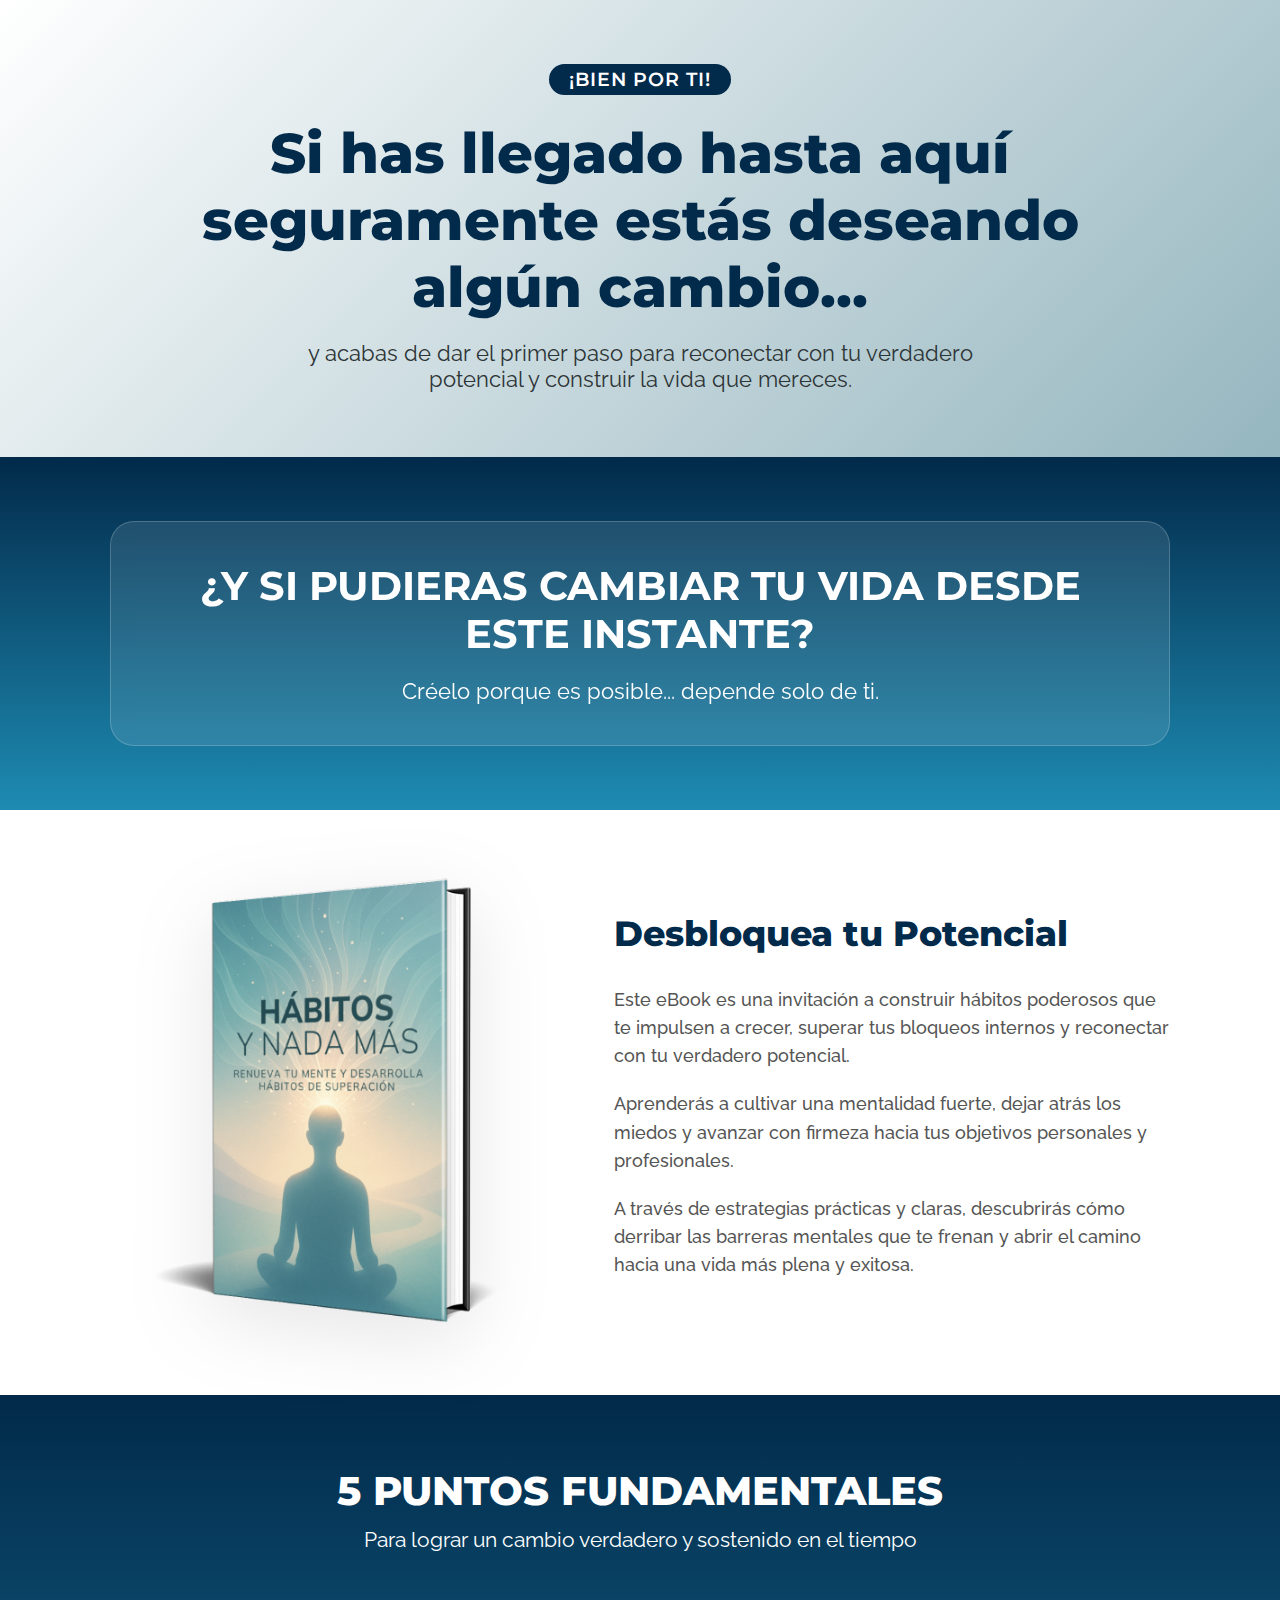
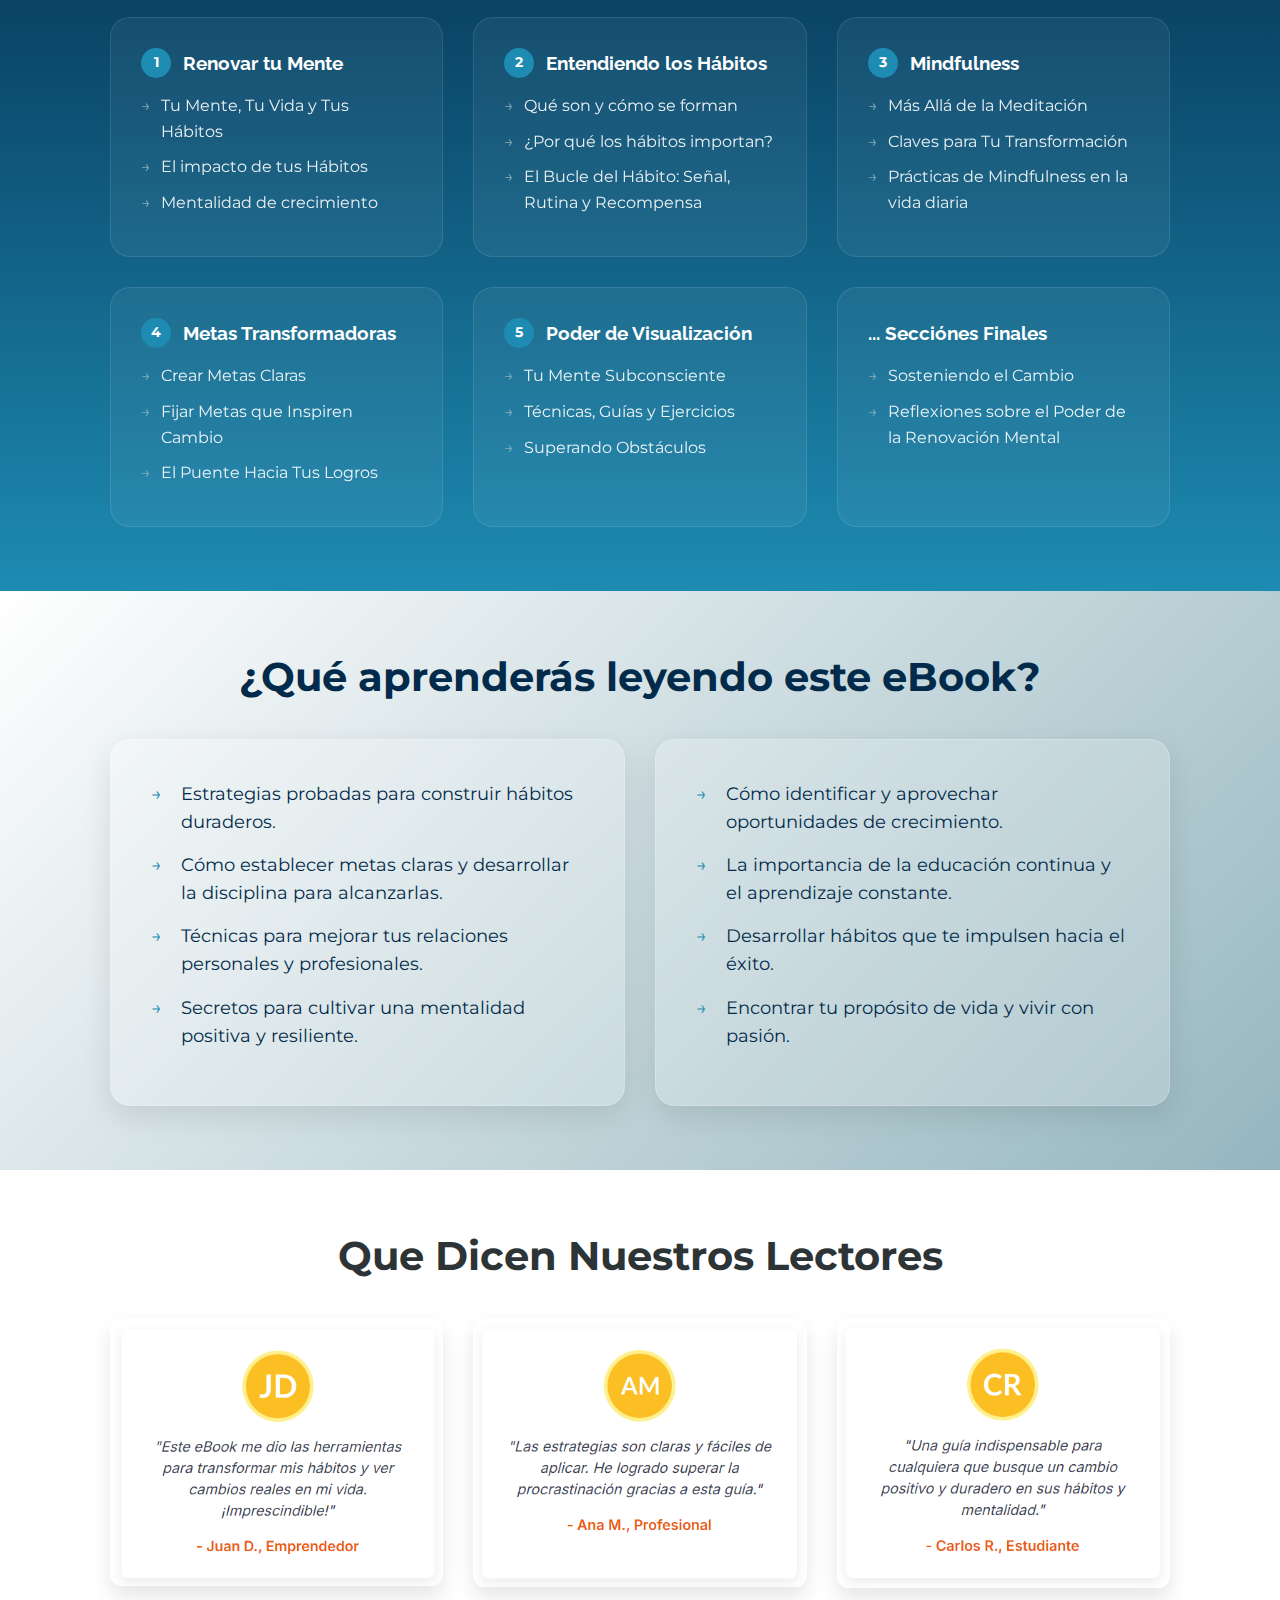
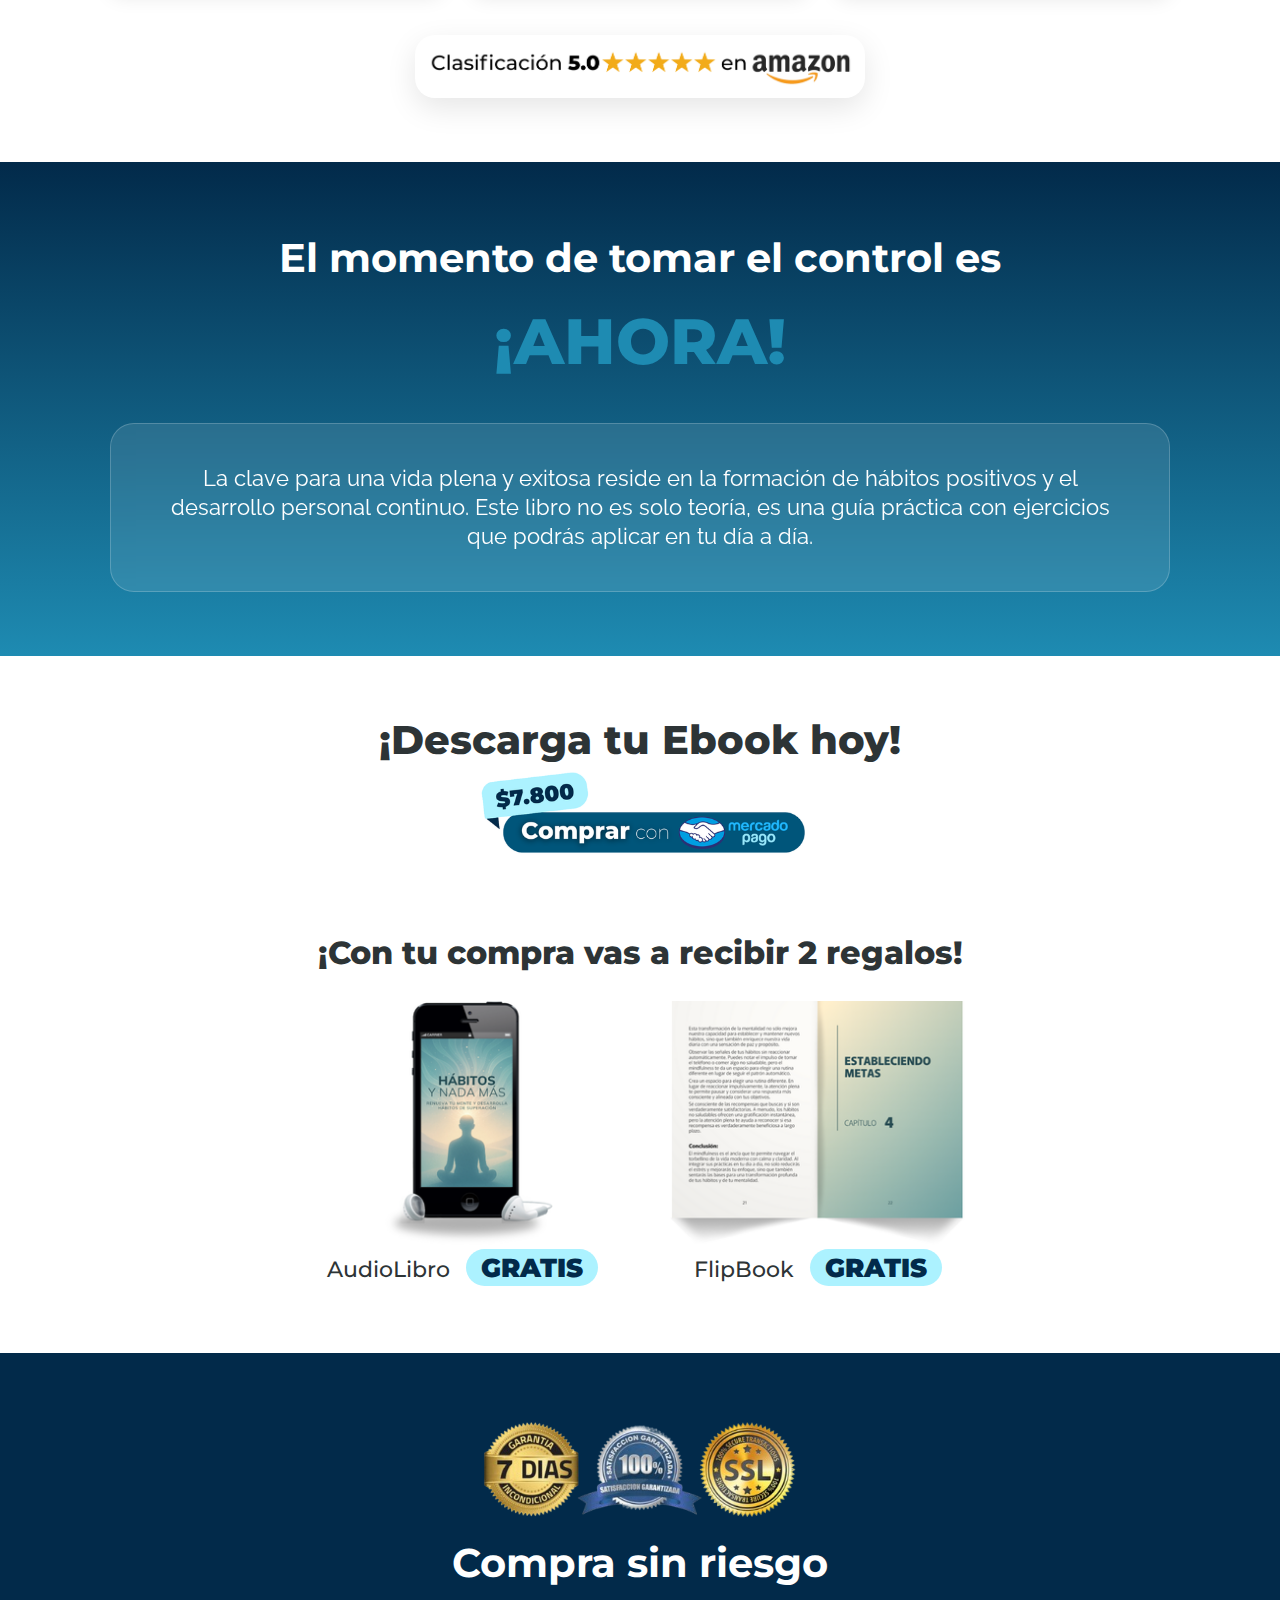
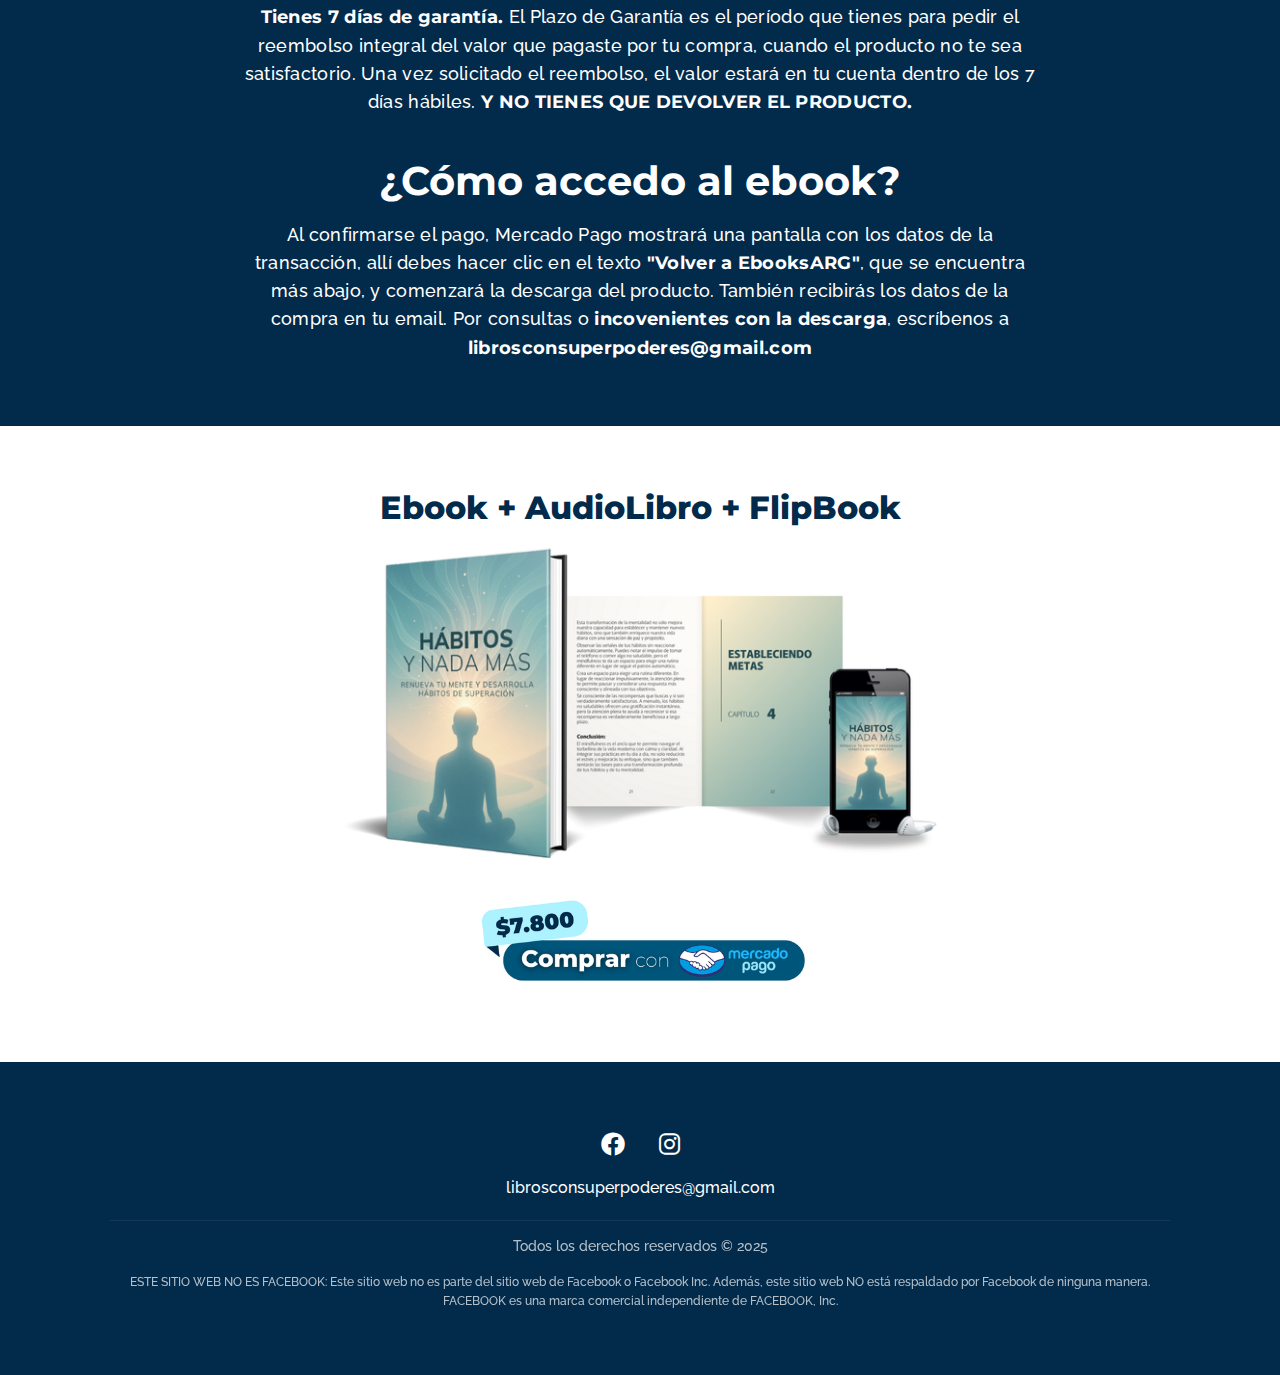
<file: index-arg.html>
<!DOCTYPE html>
<html lang="es">
<head>
<meta charset="UTF-8">
<script>
(function () {
  // 1. Funciones de utilidad internas
  function hab_uuidv4() {
    return 'xxxxxxxx-xxxx-4xxx-yxxx-xxxxxxxxxxxx'.replace(/[xy]/g, function(c) {
      var r = Math.random() * 16 | 0;
      var v = c === 'x' ? r : (r & 0x3 | 0x8);
      return v.toString(16);
    });
  }

  function hab_getCookie(name) {
    var match = document.cookie.match(new RegExp('(^| )' + name + '=([^;]+)'));
    return match ? match[2] : null;
  }

  try {
    // 2. Gestión de la Identidad (external_id)
    var externalId = hab_getCookie('hab_external_id');
    var baseDomain = window.location.hostname.replace(/^www\./, '');

    if (!externalId) {
      externalId = hab_uuidv4();
      document.cookie = 
        'hab_external_id=' + externalId + 
        '; expires=' + new Date(Date.now() + 31536000000).toUTCString() + 
        '; path=/' + 
        '; domain=.' + baseDomain + 
        '; SameSite=Lax';
      console.log('hab_external_id creada: ' + externalId);
    } else {
      console.log('hab_external_id recuperada: ' + externalId);
    }

    // 3. Carga del SDK de Facebook (Siempre se ejecuta)
    !function(f,b,e,v,n,t,s){
      if(f.fbq) return;
      n=f.fbq=function(){
        n.callMethod ? n.callMethod.apply(n,arguments) : n.queue.push(arguments)
      };
      if(!f._fbq) f._fbq=n;
      n.push=n; n.loaded=!0; n.version='2.0';
      n.queue=[];
      t=b.createElement(e); t.async=!0; t.src=v;
      s=b.getElementsByTagName(e)[0];
      s.parentNode.insertBefore(t,s);
    }(window, document, 'script', 'https://connect.facebook.net/en_US/fbevents.js');

    // 4. Inicialización del Píxel
    fbq('set', 'autoConfig', 'false', '1335425548022858');
    fbq('init', '1335425548022858', {
      'external_id': hab_getCookie('hab_external_id')
    });

  } catch (e) {
    console.warn('Error en la inicialización del Píxel/Identity', e);
  }
})();
</script>

<script>
    (function (w, d, s, l, i) {
        w[l] = w[l] || [];
        w[l].push({
            'gtm.start': new Date().getTime(),
            event: 'gtm.js'
        });
        var f = d.getElementsByTagName(s)[0],
            j = d.createElement(s),
            dl = l !== 'dataLayer' ? '&l=' + l : '';
        j.async = true;
        j.src = 'https://www.googletagmanager.com/gtm.js?id=' + i + dl;
        f.parentNode.insertBefore(j, f);
    })(window, document, 'script', 'dataLayer', 'GTM-PV66KGQL');
</script>

    <meta name="viewport" content="width=device-width, initial-scale=1.0">
    <title>Hábitos y Nada Más | Transforma tu Vida</title>
    <meta name="description" content="Descubre el poder de los hábitos y transforma tu vida con nuestro eBook exclusivo.">
    <link rel="preconnect" href="https://fonts.googleapis.com">
    <link rel="preconnect" href="https://fonts.gstatic.com" crossorigin>
    <link href="https://fonts.googleapis.com/css2?family=Raleway:wght@400;500;600;700;800&amp;family=Montserrat:wght@500;600;700;800&amp;display=swap" rel="stylesheet">
    <link rel="stylesheet" href="css-arg/style-arg.css">
    <link rel="stylesheet" href="https://cdnjs.cloudflare.com/ajax/libs/font-awesome/6.0.0/css/all.min.css">
</head>
<body>
    <!-- Hero Section -->
    <header>
        <div class="container">
            <span class="hero-tag">¡Bien por ti!</span>
            <h1 class="hero-title">Si has llegado hasta aquí seguramente estás deseando algún cambio...</h1>
            <h4 class="hero-subtitle">y acabas de dar el primer paso para reconectar con tu verdadero potencial y construir la vida que mereces.</h4>
        </div>
    </header>

    <!-- Question Section -->
    <section class="section-question">
        <div class="container">
            <div class="glass-card">
                <h2>¿Y SI PUDIERAS CAMBIAR TU VIDA DESDE ESTE INSTANTE?</h2>
                <h4>Créelo porque es posible... depende solo de ti.</h4>
            </div>
        </div>
    </section>

    <!-- Feature Section -->
    <section class="section-features">
        <div class="container">
            <div class="feature-grid">
                <div class="feature-image">
                    <img src="img-arg/mockup.png" alt="Hábitos y Nada Más eBook">
                </div>
                <div class="feature-content">
                    <h1>Desbloquea tu Potencial</h1>
                    <p>Este eBook es una invitación a construir hábitos poderosos que te impulsen a crecer, superar tus bloqueos internos y reconectar con tu verdadero potencial.</p>
                    <p>Aprenderás a cultivar una mentalidad fuerte, dejar atrás los miedos y avanzar con firmeza hacia tus objetivos personales y profesionales.</p>
                    <p>A través de estrategias prácticas y claras, descubrirás cómo derribar las barreras mentales que te frenan y abrir el camino hacia una vida más plena y exitosa.</p>
                </div>
            </div>
        </div>
    </section>

    <!-- Points Section -->
    <section class="section-points">
        <div class="container">
            <div class="points-header">
                <h1>5 PUNTOS FUNDAMENTALES</h1>
                <h4>Para lograr un cambio verdadero y sostenido en el tiempo</h4>
            </div>
            <div class="points-grid">
                <div class="point-card">
                    <h3><span>1</span> Renovar tu Mente</h3>
                    <ul>
                        <li>Tu Mente, Tu Vida y Tus Hábitos</li>
                        <li>El impacto de tus Hábitos</li>
                        <li>Mentalidad de crecimiento</li>
                    </ul>
                </div>
                <div class="point-card">
                    <h3><span>2</span> Entendiendo los Hábitos</h3>
                    <ul>
                        <li>Qué son y cómo se forman</li>
                        <li>¿Por qué los hábitos importan?</li>
                        <li>El Bucle del Hábito: Señal, Rutina y Recompensa</li>
                    </ul>
                </div>
                <div class="point-card">
                    <h3><span>3</span> Mindfulness</h3>
                    <ul>
                        <li>Más Allá de la Meditación</li>
                        <li>Claves para Tu Transformación</li>
                        <li>Prácticas de Mindfulness en la vida diaria</li>
                    </ul>
                </div>
                <div class="point-card">
                    <h3><span>4</span> Metas Transformadoras</h3>
                    <ul>
                        <li>Crear Metas Claras</li>
                        <li>Fijar Metas que Inspiren Cambio</li>
                        <li>El Puente Hacia Tus Logros</li>
                    </ul>
                </div>
                <div class="point-card">
                    <h3><span>5</span> Poder de Visualización</h3>
                    <ul>
                        <li>Tu Mente Subconsciente</li>
                        <li>Técnicas, Guías y Ejercicios</li>
                        <li>Superando Obstáculos</li>
                    </ul>
                </div>
                <div class="point-card" id="card_finales">
                    <h3>... Secciónes Finales</h3>
                    <ul>
                        <li>Sosteniendo el Cambio</li>
                        <li>Reflexiones sobre el Poder de la Renovación Mental</li>
                    </ul>
                </div>
            </div>
        </div>
    </section>

    <!-- Learning Section -->
    <section class="section-learning">
        <div class="container">
	        <div class="learning-header">
                	<h2>¿Qué aprenderás leyendo este eBook?</h2>
            	</div>
            <div class="learning-grid">
                <div class="learning-box">
                    <ul>
                        <li>Estrategias probadas para construir hábitos duraderos.</li>
                        <li>Cómo establecer metas claras y desarrollar la disciplina para alcanzarlas.</li>
                        <li>Técnicas para mejorar tus relaciones personales y profesionales.</li>
                        <li>Secretos para cultivar una mentalidad positiva y resiliente.</li>
                    </ul>
                </div>
                <div class="learning-box">
                    <ul>
                        <li>Cómo identificar y aprovechar oportunidades de crecimiento.</li>
                        <li>La importancia de la educación continua y el aprendizaje constante.</li>
                        <li>Desarrollar hábitos que te impulsen hacia el éxito.</li>
                        <li>Encontrar tu propósito de vida y vivir con pasión.</li>
                    </ul>
                </div>
            </div>
        </div>
    </section>

    <!-- Testimonials -->
    <section class="section-testimonials">
        <div class="container">
            <div class="testimonials-header">
                <h2>Que Dicen Nuestros Lectores</h2>
            </div>
            <div class="testimonial-grid">
                <div class="testimonial-card"><img src="img-arg/test1.png" alt="Testimonio 1"></div>
                <div class="testimonial-card"><img src="img-arg/test2.png" alt="Testimonio 2"></div>
                <div class="testimonial-card"><img src="img-arg/test3.png" alt="Testimonio 3"></div>
            </div>
 	    <div class="testimonial-footer-image">
                <img src="img-arg/amazon.png" alt="Calificación Amazon">
            </div>
        </div>
    </section>

    <!-- CTA Section -->
    <section class="section-cta">
        <div class="container">
            <h2 class="cta-tag">El momento de tomar el control es</h2>
            <h1 class="cta-main">¡AHORA!</h1>
            <div class="glass-card" style="text-align: center;">
                <h4 style="line-height: 1.3;">La clave para una vida plena y exitosa reside en la formación de hábitos positivos y el desarrollo personal continuo. Este libro no es solo teoría, es una guía práctica con ejercicios que podrás aplicar en tu día a día.</h4>
            </div>
        </div>
    </section>

<!-- Pay Section -->
    <section class="section-pay">
        <div class="container" style="padding-bottom: 4rem;">
            <div class="pay-header">
                <h1>¡Descarga tu Ebook hoy!</h1>
            </div>
	        <a href="https://mpago.li/2WoMDdJ" target="_blank" class="pay-button">
                <img id="download_ebook" src="img-arg/pay-mpago-.png" alt="Descargar Mpago">
            </a>
        </div>
    </section>

    <!-- Bonuses -->
    <section class="section-bonuses">
        <div class="container" style="padding-top: 0;">
            <div class="bonus-header">
                <h1>¡Con tu compra vas a recibir 2 regalos!</h1>
            </div>  
            <div class="bonus-grid">
                <div class="bonus-item">
                    <div class="bonus-img-wrapper">
                        <img src="img-arg/audiobook.png" alt="AudioLibro">
                    </div>
                    <p class="bono-texto">
                        AudioLibro <span class="gratis">GRATIS</span>
                    </p>
                </div>
                <div class="bonus-item">
                    <div class="bonus-img-wrapper">
                        <img src="img-arg/flipbook.png" alt="FlipBook">
                    </div>
                    <p class="bono-texto">
                        FlipBook <span class="gratis">GRATIS</span>
                    </p>
                </div>
            </div>
        </div>
    </section>

    <!-- Guarantee Section -->
    <section class="section-guarantee">
        <div class="container">
            <div class="guarantee-content">
                <img src="img-arg/guarantee.png" alt="Garantía de Satisfacción">
		        <h2>Compra sin riesgo</h2>
                <div>
                   <p><strong>Tienes 7 días de garantía.</strong> El Plazo de Garantía es el período que tienes para pedir el reembolso integral del valor que pagaste por tu compra, cuando el producto no te sea satisfactorio. Una vez solicitado el reembolso, el valor estará en tu cuenta dentro de los 7 días hábiles.<strong> Y NO TIENES QUE DEVOLVER EL PRODUCTO.</strong></p>
                </div>
                <h2 style="margin-top: 25px;">¿Cómo accedo al ebook?</h2>
                <div>
                   <p>Al confirmarse el pago, Mercado Pago mostrará una pantalla con los datos de la transacción, allí debes hacer clic en el texto <strong>"Volver a EbooksARG"</strong>, que se encuentra más abajo, y comenzará la descarga del producto. También recibirás los datos de la compra en tu email. Por consultas o <strong>incovenientes con la descarga</strong>, escríbenos a <strong>librosconsuperpoderes@gmail.com</strong></p>
                </div>
            </div>
        </div>
    </section>

    <!-- Pricing Footer -->
    <section style="background: white; text-align: center;">
        <div class="container">
            <h1 style="font-size: 2rem; line-height: 1.1; color: var(--primary-color); margin-bottom: 20px;">Ebook + AudioLibro + FlipBook</h1>
            <img src="img-arg/combo.png" alt="Combo Hábitos y Nada Más" style="max-width: 600px; width: 100%; margin-bottom: 30px;">
	    <br>
	         <a href="https://mpago.li/2WoMDdJ" target="_blank" class="pay-button">
                <img id="download_ebook" src="img-arg/pay-mpago-.png" alt="Descargar Mpago">
            </a>
        </div>
    </section>

    <!-- Footer -->
    <footer>
        <div class="container">
            <div class="social-links">
                <a href="https://www.facebook.com/profile.php?id=61572228031882" target="_blank"><i class="fab fa-facebook"></i></a>
                <a href="https://www.instagram.com/librosconsuperpoderes/" target="_blank"><i class="fab fa-instagram"></i></a>
            </div>
            <p>librosconsuperpoderes@gmail.com</p>
            <div class="footer-copy">
                <p style="margin: 15px;">Todos los derechos reservados &copy; 2025</p>
                <p style="margin-top: 15px; font-size: 0.75rem;">ESTE SITIO WEB NO ES FACEBOOK: Este sitio web no es parte del sitio web de Facebook o Facebook Inc. Además, este sitio web NO está respaldado por Facebook de ninguna manera. FACEBOOK es una marca comercial independiente de FACEBOOK, Inc.</p>
            </div>
        </div>
    </footer>
</body>
</html>
</file>
<file: css/style.css>
:root {
    --primary-color: #022a4a;
    --secondary-color: #1e8bb2;
    --accent-color: #95b6bf;
    --text-dark: #2d3436;
    --text-light: #ffffff;
    --bg-light: #f8f9fa;
    --glass-bg: rgba(255, 255, 255, 0.1);
    --glass-border: rgba(255, 255, 255, 0.2);
    --transition: all 0.3s ease;
}

* {
    margin: 0;
    padding: 0;
    box-sizing: border-box;
    font-family: 'Montserrat', 'Raleway', sans-serif;
}

body {
    background-color: var(--bg-light);
    color: var(--text-dark);
    line-height: 1.6;
    overflow-x: hidden;
}

h1 {
    font-family: 'Montserrat', sans-serif;
    font-weight: 800;
}

h2 {
    font-family: 'Montserrat', sans-serif;
    font-weight: 700;
}

h3 {
    font-family: 'Raleway', sans-serif;
    font-weight: 700;
}

h4 {
    font-family: 'Raleway', sans-serif;
    font-weight: 400;
}

p {
    font-family: 'Raleway', sans-serif;
    font-weight: 500;
}

.container {
    max-width: 1100px;
    margin: 0 auto;
    padding: 4rem 20px;
}

/* Header/Hero Section */
header {
    background: linear-gradient(135deg, #ffffff 0%, var(--accent-color) 100%);
    text-align: center;
}

.hero-tag {
    display: inline-block;
    background: var(--primary-color);
    color: white;
    padding: 0 20px;
    border-radius: 50px;
    font-weight: 600;
    font-size: 1.2rem;
    margin-bottom: 25px;
    text-transform: uppercase;
    letter-spacing: 1px;
}

.hero-title {
    font-size: 3.5rem;
    color: var(--primary-color);
    margin-bottom: 20px;
    line-height: 1.2;
}

.hero-subtitle {
    font-size: 1.4rem;
    line-height: 1.15;
    color: var(--text-dark);
    max-width: 700px;
    margin: 0 auto;
}

/* Glass Box Section */
.section-question {
    background: linear-gradient(180deg, var(--primary-color) 0%, var(--secondary-color) 100%);
    position: relative;
    overflow: hidden;
}

.glass-card {
    background: var(--glass-bg);
    backdrop-filter: blur(10px);
    border: 1px solid var(--glass-border);
    padding: 40px;
    border-radius: 24px;
    color: white;
    text-align: center;
}

.glass-card h2 {
    font-size: 2.5rem;
    margin-bottom: 20px;
    line-height: 1.2;
}

.glass-card h4 {
    font-size: 1.4rem;
    line-height: 1.2;
}

/* Feature Section */
.section-features {
    background: white;
}

.feature-grid {
    display: grid;
    grid-template-columns: 1fr 1.2fr;
    gap: 40px;
    align-items: center;
}

.feature-image img {
    width: 100%;
    max-width: 450px;
    filter: drop-shadow(0 20px 40px rgba(0,0,0,0.1));
    transition: var(--transition);
}

.feature-image img:hover {
    transform: translateY(-10px);
}

.feature-content h1 {
    font-size: 2.2rem;
    color: var(--primary-color);
    margin-bottom: 24px;
}

.feature-content p {
    font-size: 1.1rem;
    margin-bottom: 20px;
    color: #555;
}

/* Gradient Points Section */
.section-points {
    background: linear-gradient(180deg, var(--primary-color) 0%, var(--secondary-color) 100%);
    color: white;
}

.points-header {
    text-align: center;
    margin-bottom: 60px;
}

.points-header h1 {
    font-size: 2.5rem;
}

.points-header h4 {
    font-size: 1.3rem;
}

.points-grid {
    display: grid;
    grid-template-columns: repeat(auto-fit, minmax(300px, 1fr));
    gap: 30px;
}

.point-card {
    background: rgba(255, 255, 255, 0.05);
    border: 1px solid rgba(255, 255, 255, 0.1);
    padding: 30px;
    border-radius: 20px;
    transition: var(--transition);
}

.point-card:hover {
    background: rgba(255, 255, 255, 0.1);
    transform: translateY(-5px);
}

.point-card h3 {
    font-size: 1.2rem;
    margin-bottom: 15px;
    display: flex;
    align-items: left;
}

.point-card h3 span {
    background: var(--secondary-color);
    width: 30px;
    height: 30px;
    display: flex;
    align-items: center;
    justify-content: center;
    border-radius: 50%;
    margin-right: 12px;
    font-size: 0.9rem;
}

.point-card ul {
    list-style: none;
}

.point-card li {
    margin-bottom: 10px;
    padding-left: 20px;
    position: relative;
    font-size: 1rem;
    opacity: 0.9;
}

.point-card li::before {
    content: "→";
    position: absolute;
    left: 0;
    color: var(--accent-color);
}

/* Learning Section */
.section-learning {
    background: linear-gradient(135deg, #ffffff 0%, var(--accent-color) 100%);
}

.learning-header {
    text-align: center;
}

.learning-header h2 {
    font-size: 2.5rem;
    color: var(--primary-color);
    margin-bottom: 40px;
    line-height: 1.1;
}
.learning-grid {
    display: grid;
    grid-template-columns: repeat(2, 1fr);
    gap: 30px;
}

.learning-box {
    background: rgba(255, 255, 255, 0.2);
    border: 1px solid var(--glass-border);
    padding: 40px;
    border-radius: 20px;
    box-shadow: 0 10px 30px rgba(0,0,0,0.1);
}

.learning-box ul {
    list-style: none;
}

.learning-box li {
    margin-bottom: 15px;
    padding-left: 30px;
    position: relative;
    font-size: 1.1rem;
    color: var(--primary-color);
}

.learning-box li::before {
    content: "→";
    position: absolute;
    left: 0;
    color: var(--secondary-color);
}

/* Testimonials */
.section-testimonials {
    background: white;
}

.testimonials-header {
    text-align: center;
}

.testimonials-header h2 {
    font-size: 2.5rem;
    margin-bottom: 40px;
    line-height: 1.1;
}

.testimonial-grid {
    display: grid;
    grid-template-columns: repeat(auto-fit, minmax(300px, 1fr));
    gap: 30px;
}

.testimonial-card img {
    width: 100%;
    border-radius: 12px;
    box-shadow: 0 10px 20px rgba(0,0,0,0.1);
}

.testimonial-footer-image {
    display: flex;
    justify-content: center;
    width: 100%;
    margin-top: 40px;
}

.testimonial-footer-image img {
    max-width: 450px; 
    width: 100%;
    height: auto;
    padding: 10px;
    border-radius: 20px;
    box-shadow: 0 10px 30px rgba(0,0,0,0.1);
}

/* Call to Action */
.section-cta {
    background: linear-gradient(180deg, var(--primary-color) 0%, var(--secondary-color) 100%);
    color: white;
    text-align: center;
}

.cta-tag {
    font-size: 2.5rem;
}

.cta-main {
    font-size: 4rem;
    margin-bottom: 30px;
    color: var(--secondary-color);
}

.cta-button {
    display: inline-block;
    transition: var(--transition);
}

.cta-button img {
    height: 100px;
}

.cta-button:hover {
    transform: scale(1.05);
}

/* Payments */
.section-pay {
    background: white;
    text-align: center;
}

.pay-header {
    margin-bottom: 10px;
}

.pay-header h1 {
    font-size: 2.5rem;
    margin-bottom: 10px;
    line-height: 1;
}

.pay-header h3 {
    font-size: 2rem;
    margin-bottom: 30px;
    line-height: 1.1;
}

.pay-button {
    display: inline-block;
    transition: var(--transition);
}

.pay-button img {
    height: 100px;
}

.pay-button:hover {
    transform: scale(1.05);
}

/* Bonuses Section */
.section-bonuses {
    background: white;
}

.bonus-header {
    text-align: center;
    margin-bottom: 20px;
}

.bonus-button {
    display: flex;
    justify-content: center;
    margin-bottom: 20px;    
}

.bonus-header h1 {
    font-size: 2rem;
    margin-bottom: 25px;
    line-height: 1.2;
}

.bonus-header h3 {
    font-size: 2rem;
    margin-bottom: 30px;
    line-height: 1.1;
}

.bonus-grid {
    display: grid;
    grid-template-columns: 1fr 1fr;
    gap: 60px;
    max-width: 650px;
    text-align: center;
    margin: 0 auto;
}

.bonus-img-wrapper {
    width: 100%;
    height: 250px; /* Ajusta esta altura según lo grande que quieras las imágenes */
    display: flex;
    justify-content: center; /* Centra horizontalmente */
    overflow: hidden;
    margin-bottom: 0;
}

.bonus-img-wrapper img {
    max-width: 100%;
    max-height: 100%;
    object-fit: contain; /* Ajusta la imagen al espacio disponible sin recortarla */
    transition: transform 0.3s ease;
}

.bono-texto {
    font-family: 'Montserrat', sans-serif;
    font-size: 1.4rem;       /* El tamaño que desees para "FlipBook" */
    font-weight: 500;        /* Peso máximo para impacto visual */
    color: var(--text-dark); /* Color oscuro estándar */
    display: inline-block;   /* Permite que otros elementos se acerquen si es necesario */
}

.gratis {
    background: #acf2ff;
    color: #022a4a;
    border-radius: 50px;
    font-size: 1.6rem;       /* Un poco más grande para que resalte */
    font-weight: 900;        /* Peso máximo para impacto visual */
    padding: 3px 15px;
    margin-left: 10px;       /* Espacio horizontal entre las palabras */
    text-transform: uppercase; /* Asegura que siempre esté en mayúsculas */
}

/* Guarantee & FAQ */
.section-guarantee {
    background: #022a4a;
    color: white;
}

.guarantee-content {
    display: flex;
    flex-direction: column;
    align-items: center;
    gap: 20px;
    max-width: 800px;
    margin: 0 auto;
    text-align: center;
}

.guarantee-content h2 {
    font-size: 2.5rem;
    line-height: 1    
}

.guarantee-content p {
    font-size: 1.1rem;
    letter-spacing: 0.3px;
}

.guarantee-content img {
    width: 320px;
}

/* Footer */
footer {
    background: var(--primary-color);
    color: white;
    text-align: center;
}

.precio {
    background: #022a4a;
    color: #acf2ff;
    border-radius: 50px;
    font-size: 1.6rem;       /* Un poco más grande para que resalte */
    font-weight: 900;        /* Peso máximo para impacto visual */
    padding: 3px 15px;
    margin-bottom: 20px;
}

.social-links {
    margin-bottom: 10px;
}

.social-links a {
    color: white;
    font-size: 1.5rem;
    margin: 0 15px;
    text-decoration: none;
    transition: var(--transition);
}

.social-links a:hover {
    color: var(--secondary-color);
}

.footer-copy {
    font-size: 0.85rem;
    opacity: 0.7;
    margin-top: 20px;
    border-top: 1px solid rgba(255,255,255,0.1);
}

@media (max-width: 768px) {
    .feature-grid, .learning-grid, .bonus-grid {
        grid-template-columns: 1fr;
    }
    .container {
        padding: 3.5rem 20px;
    }
    .hero-title {
        font-size: 2.5rem;
        line-height: 1.1;
    }
    .hero-subtitle {
        padding: 0 15px;
        line-height: 1.2;
    }
    .feature-content h1 {
        line-height: 1.1;
    }
    .glass-card h2 {
        font-size: 1.8rem;
        line-height: 1.2;
    }
    .glass-card h4 {
        font-size: 1.3rem;
    }
    .points-header h1 {
        font-size: 2.1rem;
        line-height: 1.1;
        margin-bottom: 15px;
    }
    .points-header h4 {
        line-height: 1.1;
    }
    .learning-header h2 {
        font-size: 1.8rem;
    }
    .cta-tag {
        font-size: 1.8rem;
        line-height: 1.1;
    }
    .cta-main {
        font-size: 3rem;
    }
    .bonus-header h1 {
        font-size: 1.8rem;
        line-height: 1;
    }    
    .bonus-grid {
        grid-template-columns: 1fr; /* Uno debajo de otro en móvil */
        gap: 50px;
    }
    .bonus-img-wrapper {
        height: 220px; /* Un poco más pequeño en móvil */
    }
    .testimonials-header h2 {
        font-size: 1.8rem;
    }
    .guarantee-content h2 {
        font-size: 1.8rem;
    }    
    .guarantee-content img {
        max-width: 270px;
        width: 100%;
    }
}
</file>
<file: arg/css/style-arg.css>
:root {
    --primary-color: #022a4a;
    --secondary-color: #1e8bb2;
    --accent-color: #95b6bf;
    --text-dark: #2d3436;
    --text-light: #ffffff;
    --bg-light: #f8f9fa;
    --glass-bg: rgba(255, 255, 255, 0.1);
    --glass-border: rgba(255, 255, 255, 0.2);
    --transition: all 0.3s ease;
}

* {
    margin: 0;
    padding: 0;
    box-sizing: border-box;
    font-family: 'Montserrat', 'Raleway', sans-serif;
}

body {
    background-color: var(--bg-light);
    color: var(--text-dark);
    line-height: 1.6;
    overflow-x: hidden;
}

h1 {
    font-family: 'Montserrat', sans-serif;
    font-weight: 800;
}

h2 {
    font-family: 'Montserrat', sans-serif;
    font-weight: 700;
}

h3 {
    font-family: 'Raleway', sans-serif;
    font-weight: 700;
}

h4 {
    font-family: 'Raleway', sans-serif;
    font-weight: 400;
}

p {
    font-family: 'Raleway', sans-serif;
    font-weight: 500;
}

.container {
    max-width: 1100px;
    margin: 0 auto;
    padding: 4rem 20px;
}

/* Header/Hero Section */
header {
    background: linear-gradient(135deg, #ffffff 0%, var(--accent-color) 100%);
    text-align: center;
}

.hero-tag {
    display: inline-block;
    background: var(--primary-color);
    color: white;
    padding: 0 20px;
    border-radius: 50px;
    font-weight: 600;
    font-size: 1.2rem;
    margin-bottom: 25px;
    text-transform: uppercase;
    letter-spacing: 1px;
}

.hero-title {
    font-size: 3.5rem;
    color: var(--primary-color);
    margin-bottom: 20px;
    line-height: 1.2;
}

.hero-subtitle {
    font-size: 1.4rem;
    line-height: 1.15;
    color: var(--text-dark);
    max-width: 700px;
    margin: 0 auto;
}

/* Glass Box Section */
.section-question {
    background: linear-gradient(180deg, var(--primary-color) 0%, var(--secondary-color) 100%);
    position: relative;
    overflow: hidden;
}

.glass-card {
    background: var(--glass-bg);
    backdrop-filter: blur(10px);
    border: 1px solid var(--glass-border);
    padding: 40px;
    border-radius: 24px;
    color: white;
    text-align: center;
}

.glass-card h2 {
    font-size: 2.5rem;
    margin-bottom: 20px;
    line-height: 1.2;
}

.glass-card h4 {
    font-size: 1.4rem;
    line-height: 1.2;
}

/* Feature Section */
.section-features {
    background: white;
}

.feature-grid {
    display: grid;
    grid-template-columns: 1fr 1.2fr;
    gap: 40px;
    align-items: center;
}

.feature-image img {
    width: 100%;
    max-width: 450px;
    filter: drop-shadow(0 20px 40px rgba(0,0,0,0.1));
    transition: var(--transition);
}

.feature-image img:hover {
    transform: translateY(-10px);
}

.feature-content h1 {
    font-size: 2.2rem;
    color: var(--primary-color);
    margin-bottom: 24px;
}

.feature-content p {
    font-size: 1.1rem;
    margin-bottom: 20px;
    color: #555;
}

/* Gradient Points Section */
.section-points {
    background: linear-gradient(180deg, var(--primary-color) 0%, var(--secondary-color) 100%);
    color: white;
}

.points-header {
    text-align: center;
    margin-bottom: 60px;
}

.points-header h1 {
    font-size: 2.5rem;
}

.points-header h4 {
    font-size: 1.3rem;
}

.points-grid {
    display: grid;
    grid-template-columns: repeat(auto-fit, minmax(300px, 1fr));
    gap: 30px;
}

.point-card {
    background: rgba(255, 255, 255, 0.05);
    border: 1px solid rgba(255, 255, 255, 0.1);
    padding: 30px;
    border-radius: 20px;
    transition: var(--transition);
}

.point-card:hover {
    background: rgba(255, 255, 255, 0.1);
    transform: translateY(-5px);
}

.point-card h3 {
    font-size: 1.2rem;
    margin-bottom: 15px;
    display: flex;
    align-items: left;
}

.point-card h3 span {
    background: var(--secondary-color);
    width: 30px;
    height: 30px;
    display: flex;
    align-items: center;
    justify-content: center;
    border-radius: 50%;
    margin-right: 12px;
    font-size: 0.9rem;
}

.point-card ul {
    list-style: none;
}

.point-card li {
    margin-bottom: 10px;
    padding-left: 20px;
    position: relative;
    font-size: 1rem;
    opacity: 0.9;
}

.point-card li::before {
    content: "→";
    position: absolute;
    left: 0;
    color: var(--accent-color);
}

/* Learning Section */
.section-learning {
    background: linear-gradient(135deg, #ffffff 0%, var(--accent-color) 100%);
}

.learning-header {
    text-align: center;
}

.learning-header h2 {
    font-size: 2.5rem;
    color: var(--primary-color);
    margin-bottom: 40px;
    line-height: 1.1;
}
.learning-grid {
    display: grid;
    grid-template-columns: repeat(2, 1fr);
    gap: 30px;
}

.learning-box {
    background: rgba(255, 255, 255, 0.2);
    border: 1px solid var(--glass-border);
    padding: 40px;
    border-radius: 20px;
    box-shadow: 0 10px 30px rgba(0,0,0,0.1);
}

.learning-box ul {
    list-style: none;
}

.learning-box li {
    margin-bottom: 15px;
    padding-left: 30px;
    position: relative;
    font-size: 1.1rem;
    color: var(--primary-color);
}

.learning-box li::before {
    content: "→";
    position: absolute;
    left: 0;
    color: var(--secondary-color);
}

/* Testimonials */
.section-testimonials {
    background: white;
}

.testimonials-header {
    text-align: center;
}

.testimonials-header h2 {
    font-size: 2.5rem;
    margin-bottom: 40px;
    line-height: 1.1;
}

.testimonial-grid {
    display: grid;
    grid-template-columns: repeat(auto-fit, minmax(300px, 1fr));
    gap: 30px;
}

.testimonial-card img {
    width: 100%;
    border-radius: 12px;
    box-shadow: 0 10px 20px rgba(0,0,0,0.1);
}

.testimonial-footer-image {
    display: flex;
    justify-content: center;
    width: 100%;
    margin-top: 40px;
}

.testimonial-footer-image img {
    max-width: 450px; 
    width: 100%;
    height: auto;
    padding: 10px;
    border-radius: 20px;
    box-shadow: 0 10px 30px rgba(0,0,0,0.1);
}

/* Call to Action */
.section-cta {
    background: linear-gradient(180deg, var(--primary-color) 0%, var(--secondary-color) 100%);
    color: white;
    text-align: center;
}

.cta-tag {
    font-size: 2.5rem;
}

.cta-main {
    font-size: 4rem;
    margin-bottom: 30px;
    color: var(--secondary-color);
}

.cta-button {
    display: inline-block;
    transition: var(--transition);
}

.cta-button img {
    height: 100px;
}

.cta-button:hover {
    transform: scale(1.05);
}

/* Payments */
.section-pay {
    background: white;
    text-align: center;
}

.pay-header {
    margin-bottom: 10px;
}

.pay-header h1 {
    font-size: 2.5rem;
    margin-bottom: 10px;
    line-height: 1;
}

.pay-header h3 {
    font-size: 2rem;
    margin-bottom: 30px;
    line-height: 1.1;
}

.pay-button {
    display: inline-block;
    transition: var(--transition);
}

.pay-button img {
    width: 330px;
}

.pay-button:hover {
    transform: scale(1.05);
}

/* Bonuses Section */
.section-bonuses {
    background: white;
}

.bonus-header {
    text-align: center;
    margin-bottom: 20px;
}

.bonus-button {
    display: flex;
    justify-content: center;
    margin-bottom: 20px;    
}

.bonus-header h1 {
    font-size: 2rem;
    margin-bottom: 25px;
    line-height: 1.2;
}

.bonus-header h3 {
    font-size: 2rem;
    margin-bottom: 30px;
    line-height: 1.1;
}

.bonus-grid {
    display: grid;
    grid-template-columns: 1fr 1fr;
    gap: 60px;
    max-width: 650px;
    text-align: center;
    margin: 0 auto;
}

.bonus-img-wrapper {
    width: 100%;
    height: 250px; /* Ajusta esta altura según lo grande que quieras las imágenes */
    display: flex;
    justify-content: center; /* Centra horizontalmente */
    overflow: hidden;
    margin-bottom: 0;
}

.bonus-img-wrapper img {
    max-width: 100%;
    max-height: 100%;
    object-fit: contain; /* Ajusta la imagen al espacio disponible sin recortarla */
    transition: transform 0.3s ease;
}

.bono-texto {
    font-family: 'Montserrat', sans-serif;
    font-size: 1.4rem;       /* El tamaño que desees para "FlipBook" */
    font-weight: 500;        /* Peso máximo para impacto visual */
    color: var(--text-dark); /* Color oscuro estándar */
    display: inline-block;   /* Permite que otros elementos se acerquen si es necesario */
}

.gratis {
    background: #acf2ff;
    color: #022a4a;
    border-radius: 50px;
    font-size: 1.6rem;       /* Un poco más grande para que resalte */
    font-weight: 900;        /* Peso máximo para impacto visual */
    padding: 3px 15px;
    margin-left: 10px;       /* Espacio horizontal entre las palabras */
    text-transform: uppercase; /* Asegura que siempre esté en mayúsculas */
}

/* Guarantee & FAQ */
.section-guarantee {
    background: #022a4a;
    color: white;
}

.guarantee-content {
    display: flex;
    flex-direction: column;
    align-items: center;
    gap: 20px;
    max-width: 800px;
    margin: 0 auto;
    text-align: center;
}

.guarantee-content h2 {
    font-size: 2.5rem;
    line-height: 1    
}

.guarantee-content p {
    font-size: 1.1rem;
    letter-spacing: 0.3px;
}

.guarantee-content img {
    width: 320px;
}

/* Footer */
footer {
    background: var(--primary-color);
    color: white;
    text-align: center;
}

.precio {
    background: #022a4a;
    color: #acf2ff;
    border-radius: 50px;
    font-size: 1.6rem;       /* Un poco más grande para que resalte */
    font-weight: 900;        /* Peso máximo para impacto visual */
    padding: 3px 15px;
    margin-bottom: 20px;
}

.social-links {
    margin-bottom: 10px;
}

.social-links a {
    color: white;
    font-size: 1.5rem;
    margin: 0 15px;
    text-decoration: none;
    transition: var(--transition);
}

.social-links a:hover {
    color: var(--secondary-color);
}

.footer-copy {
    font-size: 0.85rem;
    opacity: 0.7;
    margin-top: 20px;
    border-top: 1px solid rgba(255,255,255,0.1);
}

@media (max-width: 768px) {
    .feature-grid, .learning-grid, .bonus-grid {
        grid-template-columns: 1fr;
    }
    .container {
        padding: 3.5rem 20px;
    }
    .hero-title {
        font-size: 2.5rem;
        line-height: 1.1;
    }
    .hero-subtitle {
        padding: 0 15px;
        line-height: 1.2;
    }
    .feature-content h1 {
        line-height: 1.1;
    }
    .glass-card h2 {
        font-size: 1.8rem;
        line-height: 1.2;
    }
    .glass-card h4 {
        font-size: 1.3rem;
    }
    .points-header h1 {
        font-size: 2.1rem;
        line-height: 1.1;
        margin-bottom: 15px;
    }
    .points-header h4 {
        line-height: 1.1;
    }
    .learning-header h2 {
        font-size: 1.8rem;
    }
    .cta-tag {
        font-size: 1.8rem;
        line-height: 1.1;
    }
    .cta-main {
        font-size: 3rem;
    }
    .bonus-header h1 {
        font-size: 1.8rem;
        line-height: 1;
    }    
    .bonus-grid {
        grid-template-columns: 1fr; /* Uno debajo de otro en móvil */
        gap: 50px;
    }
    .bonus-img-wrapper {
        height: 220px; /* Un poco más pequeño en móvil */
    }
    .testimonials-header h2 {
        font-size: 1.8rem;
    }
    .pay-button img {
        width: 300px;
    }
    .guarantee-content h2 {
        font-size: 1.8rem;
    }    
    .guarantee-content img {
        width: 270px;
    }
}
</file>
<file: css-arg/style-arg.css>
:root {
    --primary-color: #022a4a;
    --secondary-color: #1e8bb2;
    --accent-color: #95b6bf;
    --text-dark: #2d3436;
    --text-light: #ffffff;
    --bg-light: #f8f9fa;
    --glass-bg: rgba(255, 255, 255, 0.1);
    --glass-border: rgba(255, 255, 255, 0.2);
    --transition: all 0.3s ease;
}

* {
    margin: 0;
    padding: 0;
    box-sizing: border-box;
    font-family: 'Montserrat', 'Raleway', sans-serif;
}

body {
    background-color: var(--bg-light);
    color: var(--text-dark);
    line-height: 1.6;
    overflow-x: hidden;
}

h1 {
    font-family: 'Montserrat', sans-serif;
    font-weight: 800;
}

h2 {
    font-family: 'Montserrat', sans-serif;
    font-weight: 700;
}

h3 {
    font-family: 'Raleway', sans-serif;
    font-weight: 700;
}

h4 {
    font-family: 'Raleway', sans-serif;
    font-weight: 400;
}

p {
    font-family: 'Raleway', sans-serif;
    font-weight: 500;
}

.container {
    max-width: 1100px;
    margin: 0 auto;
    padding: 4rem 20px;
}

/* Header/Hero Section */
header {
    background: linear-gradient(135deg, #ffffff 0%, var(--accent-color) 100%);
    text-align: center;
}

.hero-tag {
    display: inline-block;
    background: var(--primary-color);
    color: white;
    padding: 0 20px;
    border-radius: 50px;
    font-weight: 600;
    font-size: 1.2rem;
    margin-bottom: 25px;
    text-transform: uppercase;
    letter-spacing: 1px;
}

.hero-title {
    font-size: 3.5rem;
    color: var(--primary-color);
    margin-bottom: 20px;
    line-height: 1.2;
}

.hero-subtitle {
    font-size: 1.4rem;
    line-height: 1.15;
    color: var(--text-dark);
    max-width: 700px;
    margin: 0 auto;
}

/* Glass Box Section */
.section-question {
    background: linear-gradient(180deg, var(--primary-color) 0%, var(--secondary-color) 100%);
    position: relative;
    overflow: hidden;
}

.glass-card {
    background: var(--glass-bg);
    backdrop-filter: blur(10px);
    border: 1px solid var(--glass-border);
    padding: 40px;
    border-radius: 24px;
    color: white;
    text-align: center;
}

.glass-card h2 {
    font-size: 2.5rem;
    margin-bottom: 20px;
    line-height: 1.2;
}

.glass-card h4 {
    font-size: 1.4rem;
    line-height: 1.2;
}

/* Feature Section */
.section-features {
    background: white;
}

.feature-grid {
    display: grid;
    grid-template-columns: 1fr 1.2fr;
    gap: 40px;
    align-items: center;
}

.feature-image img {
    width: 100%;
    max-width: 450px;
    filter: drop-shadow(0 20px 40px rgba(0,0,0,0.1));
    transition: var(--transition);
}

.feature-image img:hover {
    transform: translateY(-10px);
}

.feature-content h1 {
    font-size: 2.2rem;
    color: var(--primary-color);
    margin-bottom: 24px;
}

.feature-content p {
    font-size: 1.1rem;
    margin-bottom: 20px;
    color: #555;
}

/* Gradient Points Section */
.section-points {
    background: linear-gradient(180deg, var(--primary-color) 0%, var(--secondary-color) 100%);
    color: white;
}

.points-header {
    text-align: center;
    margin-bottom: 60px;
}

.points-header h1 {
    font-size: 2.5rem;
}

.points-header h4 {
    font-size: 1.3rem;
}

.points-grid {
    display: grid;
    grid-template-columns: repeat(auto-fit, minmax(300px, 1fr));
    gap: 30px;
}

.point-card {
    background: rgba(255, 255, 255, 0.05);
    border: 1px solid rgba(255, 255, 255, 0.1);
    padding: 30px;
    border-radius: 20px;
    transition: var(--transition);
}

.point-card:hover {
    background: rgba(255, 255, 255, 0.1);
    transform: translateY(-5px);
}

.point-card h3 {
    font-size: 1.2rem;
    margin-bottom: 15px;
    display: flex;
    align-items: left;
}

.point-card h3 span {
    background: var(--secondary-color);
    width: 30px;
    height: 30px;
    display: flex;
    align-items: center;
    justify-content: center;
    border-radius: 50%;
    margin-right: 12px;
    font-size: 0.9rem;
}

.point-card ul {
    list-style: none;
}

.point-card li {
    margin-bottom: 10px;
    padding-left: 20px;
    position: relative;
    font-size: 1rem;
    opacity: 0.9;
}

.point-card li::before {
    content: "→";
    position: absolute;
    left: 0;
    color: var(--accent-color);
}

/* Learning Section */
.section-learning {
    background: linear-gradient(135deg, #ffffff 0%, var(--accent-color) 100%);
}

.learning-header {
    text-align: center;
}

.learning-header h2 {
    font-size: 2.5rem;
    color: var(--primary-color);
    margin-bottom: 40px;
    line-height: 1.1;
}
.learning-grid {
    display: grid;
    grid-template-columns: repeat(2, 1fr);
    gap: 30px;
}

.learning-box {
    background: rgba(255, 255, 255, 0.2);
    border: 1px solid var(--glass-border);
    padding: 40px;
    border-radius: 20px;
    box-shadow: 0 10px 30px rgba(0,0,0,0.1);
}

.learning-box ul {
    list-style: none;
}

.learning-box li {
    margin-bottom: 15px;
    padding-left: 30px;
    position: relative;
    font-size: 1.1rem;
    color: var(--primary-color);
}

.learning-box li::before {
    content: "→";
    position: absolute;
    left: 0;
    color: var(--secondary-color);
}

/* Testimonials */
.section-testimonials {
    background: white;
}

.testimonials-header {
    text-align: center;
}

.testimonials-header h2 {
    font-size: 2.5rem;
    margin-bottom: 40px;
    line-height: 1.1;
}

.testimonial-grid {
    display: grid;
    grid-template-columns: repeat(auto-fit, minmax(300px, 1fr));
    gap: 30px;
}

.testimonial-card img {
    width: 100%;
    border-radius: 12px;
    box-shadow: 0 10px 20px rgba(0,0,0,0.1);
}

.testimonial-footer-image {
    display: flex;
    justify-content: center;
    width: 100%;
    margin-top: 40px;
}

.testimonial-footer-image img {
    max-width: 450px; 
    width: 100%;
    height: auto;
    padding: 10px;
    border-radius: 20px;
    box-shadow: 0 10px 30px rgba(0,0,0,0.1);
}

/* Call to Action */
.section-cta {
    background: linear-gradient(180deg, var(--primary-color) 0%, var(--secondary-color) 100%);
    color: white;
    text-align: center;
}

.cta-tag {
    font-size: 2.5rem;
}

.cta-main {
    font-size: 4rem;
    margin-bottom: 30px;
    color: var(--secondary-color);
}

.cta-button {
    display: inline-block;
    transition: var(--transition);
}

.cta-button img {
    height: 100px;
}

.cta-button:hover {
    transform: scale(1.05);
}

/* Payments */
.section-pay {
    background: white;
    text-align: center;
}

.pay-header {
    margin-bottom: 10px;
}

.pay-header h1 {
    font-size: 2.5rem;
    margin-bottom: 10px;
    line-height: 1;
}

.pay-header h3 {
    font-size: 2rem;
    margin-bottom: 30px;
    line-height: 1.1;
}

.pay-button {
    display: inline-block;
    transition: var(--transition);
}

.pay-button img {
    width: 330px;
}

.pay-button:hover {
    transform: scale(1.05);
}

/* Bonuses Section */
.section-bonuses {
    background: white;
}

.bonus-header {
    text-align: center;
    margin-bottom: 20px;
}

.bonus-button {
    display: flex;
    justify-content: center;
    margin-bottom: 20px;    
}

.bonus-header h1 {
    font-size: 2rem;
    margin-bottom: 25px;
    line-height: 1.2;
}

.bonus-header h3 {
    font-size: 2rem;
    margin-bottom: 30px;
    line-height: 1.1;
}

.bonus-grid {
    display: grid;
    grid-template-columns: 1fr 1fr;
    gap: 60px;
    max-width: 650px;
    text-align: center;
    margin: 0 auto;
}

.bonus-img-wrapper {
    width: 100%;
    height: 250px; /* Ajusta esta altura según lo grande que quieras las imágenes */
    display: flex;
    justify-content: center; /* Centra horizontalmente */
    overflow: hidden;
    margin-bottom: 0;
}

.bonus-img-wrapper img {
    max-width: 100%;
    max-height: 100%;
    object-fit: contain; /* Ajusta la imagen al espacio disponible sin recortarla */
    transition: transform 0.3s ease;
}

.bono-texto {
    font-family: 'Montserrat', sans-serif;
    font-size: 1.4rem;       /* El tamaño que desees para "FlipBook" */
    font-weight: 500;        /* Peso máximo para impacto visual */
    color: var(--text-dark); /* Color oscuro estándar */
    display: inline-block;   /* Permite que otros elementos se acerquen si es necesario */
}

.gratis {
    background: #acf2ff;
    color: #022a4a;
    border-radius: 50px;
    font-size: 1.6rem;       /* Un poco más grande para que resalte */
    font-weight: 900;        /* Peso máximo para impacto visual */
    padding: 3px 15px;
    margin-left: 10px;       /* Espacio horizontal entre las palabras */
    text-transform: uppercase; /* Asegura que siempre esté en mayúsculas */
}

/* Guarantee & FAQ */
.section-guarantee {
    background: #022a4a;
    color: white;
}

.guarantee-content {
    display: flex;
    flex-direction: column;
    align-items: center;
    gap: 20px;
    max-width: 800px;
    margin: 0 auto;
    text-align: center;
}

.guarantee-content h2 {
    font-size: 2.5rem;
    line-height: 1    
}

.guarantee-content p {
    font-size: 1.1rem;
    letter-spacing: 0.3px;
}

.guarantee-content img {
    width: 320px;
}

/* Footer */
footer {
    background: var(--primary-color);
    color: white;
    text-align: center;
}

.precio {
    background: #022a4a;
    color: #acf2ff;
    border-radius: 50px;
    font-size: 1.6rem;       /* Un poco más grande para que resalte */
    font-weight: 900;        /* Peso máximo para impacto visual */
    padding: 3px 15px;
    margin-bottom: 20px;
}

.social-links {
    margin-bottom: 10px;
}

.social-links a {
    color: white;
    font-size: 1.5rem;
    margin: 0 15px;
    text-decoration: none;
    transition: var(--transition);
}

.social-links a:hover {
    color: var(--secondary-color);
}

.footer-copy {
    font-size: 0.85rem;
    opacity: 0.7;
    margin-top: 20px;
    border-top: 1px solid rgba(255,255,255,0.1);
}

@media (max-width: 768px) {
    .feature-grid, .learning-grid, .bonus-grid {
        grid-template-columns: 1fr;
    }
    .container {
        padding: 3.5rem 20px;
    }
    .hero-title {
        font-size: 2.5rem;
        line-height: 1.1;
    }
    .hero-subtitle {
        padding: 0 15px;
        line-height: 1.2;
    }
    .feature-content h1 {
        line-height: 1.1;
    }
    .glass-card h2 {
        font-size: 1.8rem;
        line-height: 1.2;
    }
    .glass-card h4 {
        font-size: 1.3rem;
    }
    .points-header h1 {
        font-size: 2.1rem;
        line-height: 1.1;
        margin-bottom: 15px;
    }
    .points-header h4 {
        line-height: 1.1;
    }
    .learning-header h2 {
        font-size: 1.8rem;
    }
    .cta-tag {
        font-size: 1.8rem;
        line-height: 1.1;
    }
    .cta-main {
        font-size: 3rem;
    }
    .bonus-header h1 {
        font-size: 1.8rem;
        line-height: 1;
    }    
    .bonus-grid {
        grid-template-columns: 1fr; /* Uno debajo de otro en móvil */
        gap: 50px;
    }
    .bonus-img-wrapper {
        height: 220px; /* Un poco más pequeño en móvil */
    }
    .testimonials-header h2 {
        font-size: 1.8rem;
    }
    .pay-button img {
        width: 300px;
    }
    .guarantee-content h2 {
        font-size: 1.8rem;
    }    
    .guarantee-content img {
        width: 270px;
    }
}
</file>
